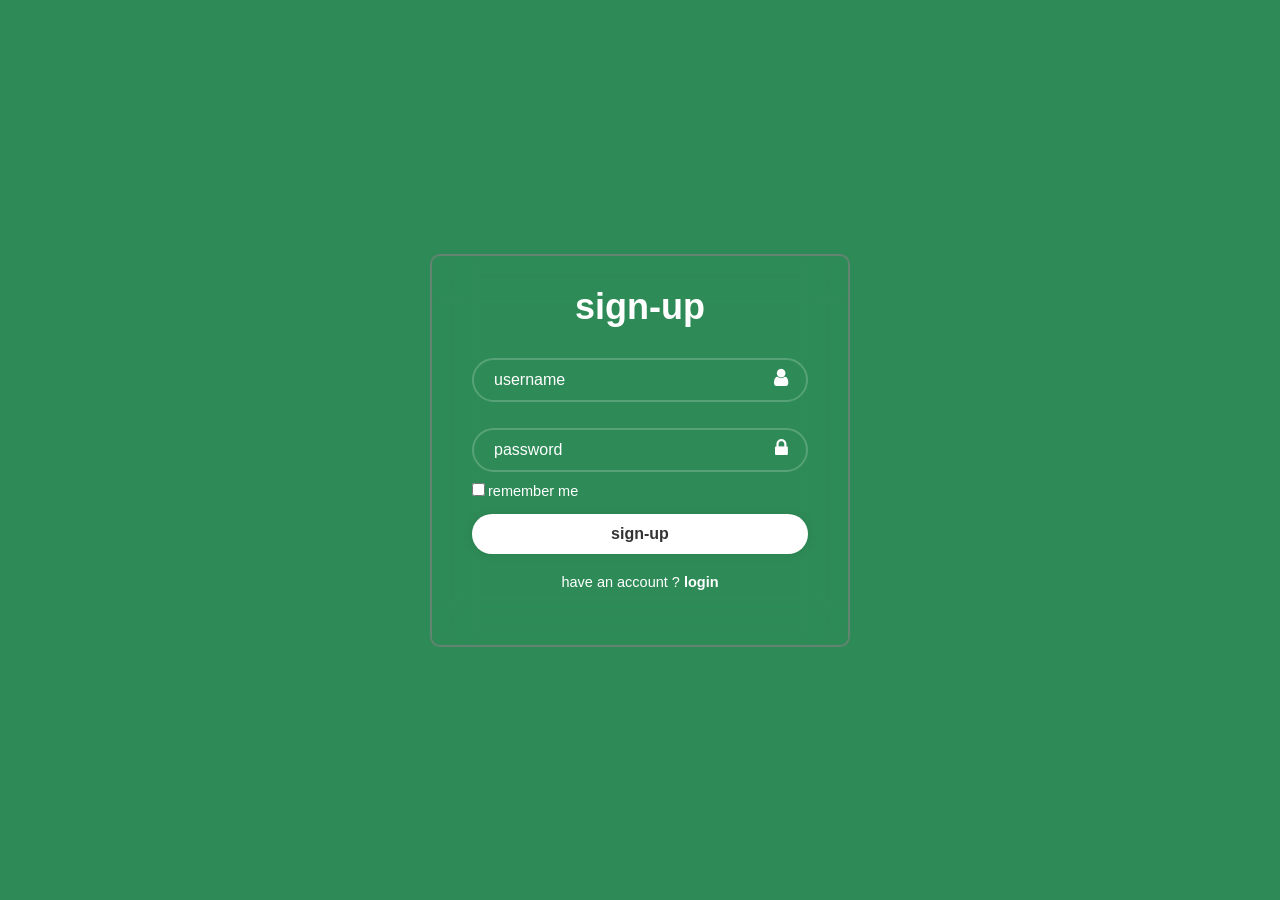
<file: index.html>
<!DOCTYPE html>
<html lang="en">

<head>
  <meta charset="UTF-8" />
  <title>UMA RESTO</title>
</head>

<body>

  <script>
    const isLoggedIn = localStorage.getItem("isLoggedIn");

    if (isLoggedIn === "true") {
      window.location.href = "./mainfolder/index.html";
    } else {
      window.location.href = "./login_page/index.html";
    }
  </script>

</body>

</html>
</file>
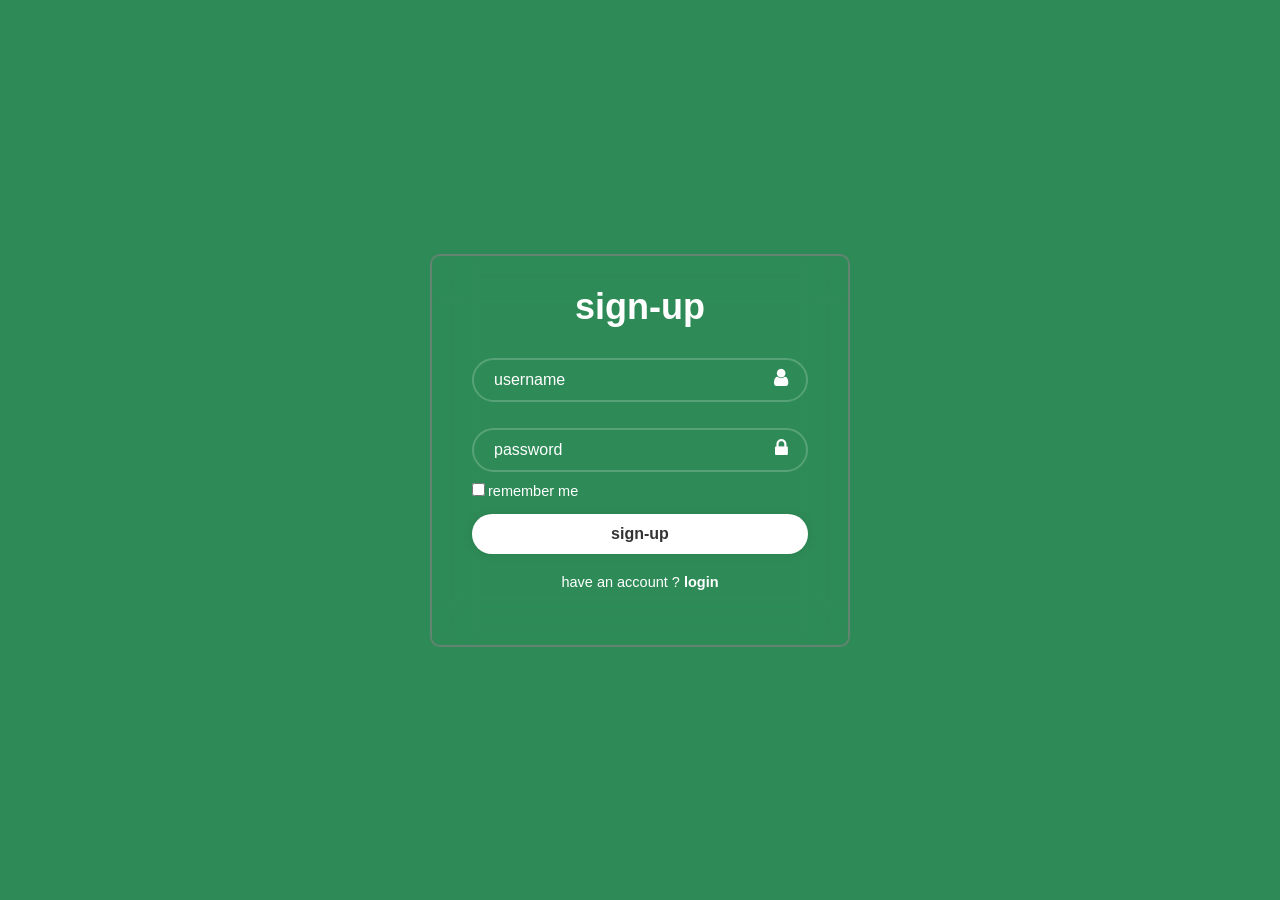
<file: login_page/index.html>
<!DOCTYPE html>
<html lang="en">

<head>
    <meta charset="UTF-8">
    <meta name="viewport" content="width=device-width, initial-scale=1.0">
    <title>Document</title>
    <link rel="stylesheet" href="https://cdnjs.cloudflare.com/ajax/libs/font-awesome/4.7.0/css/font-awesome.min.css">

    <link rel="stylesheet" href="./log.css">
</head>

<body>
    <div class="wrapper">


        <form action="" id="form">
            <h1>sign-up</h1>
            <div class="input-box">
                <input type="text" id="username" placeholder="username" required>
                <i class="fa fa-user"></i>
            </div>

            <div class="input-box">
                <input type="password" id="userpassword" placeholder="password" required>
                <i class="fa fa-lock"></i>
            </div>

            <div class="remember-forgot">
                <label for="">
                    <input type="checkbox">remember me
                </label>
            </div>

            <button type="submit" class="btn">sign-up</button>


            <div class="register-link">
                <p>have an account ? <a href="">login</a></p>
            </div>
        </form>
    </div>



    <script src="./log.js"></script>

</body>

</html>
</file>
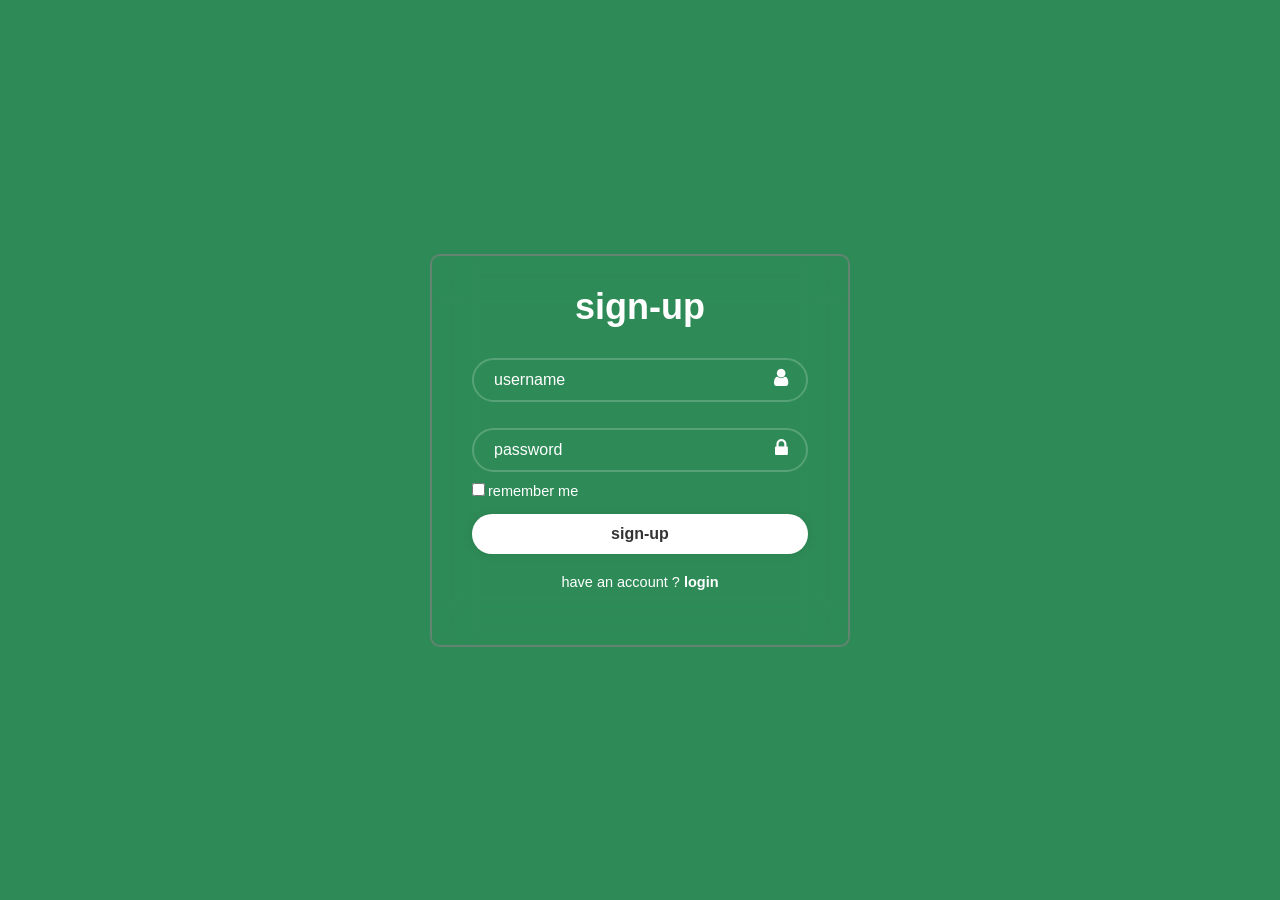
<file: mainfolder/index.html>
<!DOCTYPE html>
<html lang="en">

<head>
    <meta charset="UTF-8">
    <meta name="viewport" content="width=device-width, initial-scale=1.0">
    <title>UMA restaurant</title>

    <!-- icon link -->

    <link rel="stylesheet" href="https://cdnjs.cloudflare.com/ajax/libs/font-awesome/6.5.0/css/all.min.css">





    <!-- style link -->

    <link rel="stylesheet" href="./style.css">

    <!-- aos link -->


    <link rel="stylesheet" href="https://unpkg.com/aos@next/dist/aos.css" />
</head>

<body>

    <!-- first loaded div -->


    <div id="first_loaded">
        <img data-aos="zoom-in" src="../imgs/uma_resto_logo.png" alt="" height="130" width="250">
    </div>

    <!-- header -->

    <div id="for-scroll">
        <header id="header">
            <div class="logo">
                <img src="../imgs/uma_resto_logo.png" alt="logo" height="50" width="130">
            </div>

            <div class="menu">
                <div class="menu-text">menu</div>
                <div class="line">
                    <span id="line1"></span>
                    <span id="line2"></span>
                    <span id="line3"></span>
                </div>

                <div class="close"></div>
            </div>


            <nav id="nav">
                <ul class="first_ul">
                    <li><a href="#home">home</a></li>
                    <li><a href="#about">about</a></li>
                    <li><a href="#stay">stay</a></li>
                    <li><a href="#menu">menu</a></li>
                    <li><a href="#contact">contact</a></li>
                </ul>
                <div class="line2">
                    <i class="fa-solid fa-xmark" id="close-btn" style="color: #e8c09d; font-size: 35px;"></i>
                </div>

                <ul class="second-ul">
                    <li><img src="../imgs/uma_resto_logo.png" alt="logo" height="50" width="130"></li>
                    <li>
                        Ahmedabad,gujarat,india
                    </li>
                    <li><a href="">+91 1234567890</a></li>
                    <li><a href="">example123@gmail.com</a></li>
                </ul>
            </nav>
        </header>
    </div>

    <!-- left div -->
    <div id="left-box">
        <p>U</p>
        <p>M</p>
        <p>A</p>
    </div>

    <!-- first section -->

    <div class="otr-img">
        <section id="first-section">
            <h1 class="first-heading"> Restaurant</h1>
            <h1 class="scnd-heading"> UMA.</h1>
            <p class="pera_first">A renowned chef welcomes you <br> to an exquisite dining <br> experience set within a
                historic <br> heritage palace.</p>
            <div class="flower-img">
                <img src="../imgs/flower1.png" alt="" height="30px" width="30px">
                <img src="../imgs/flower1.png" alt="" height="30px" width="30px">
            </div>
        </section>
    </div>

    <!-- section-2 -->
    <section class="section-2">
        <p id="firstpera">Restaurant UMA. • Cultural Heritage • Soenil Bahadoer •</p>
        <p id="firstpera1">Restaurant UMA. • Cultural Heritage • Soenil Bahadoer •</p>
    </section>

    <!-- section-3 -->

    <section id="section-3">
        <div class="sec-3-imgs">
            <img src="../imgs/second_sec_1.jpg" alt="" height="240" width="190">
        </div>

        <div class="sec-3-text">
            <h1>Where cultural <br> heritage meets <br>
                culinary excellence
            </h1>

            <p> We layer Surinamese-Hindustani
                spices, French precision and
                Dutch seasonal <br> produce into dishes
                that feel both familiar and daring. Every
                plate tells a <br> story and ends with a
                smile.
            </p>
        </div>

        <div class="sec-3-last-imgs">
            <img class="img" src="../imgs/second_sec_2.jpg" alt="" height="240" width="190">
            <img class="img2" src="../imgs/second_sec_3.jpg" alt="" height="240" width="190">
        </div>
    </section>

    <!-- section-4 -->

    <section id="section-4">

    </section>

    <section id="section-5">
        <div class="sec-5-inr-text">
            <h1>Around the world, <br> one plate at a time</h1>
            <h3> Our six-course journey menu traces Soenil’s path from Paramaribo to Provence, <br>
                finished with Brabant warmthand paired wines poured at the perfect moment.</h3>
            <a href="" class="all-btn btn-primary">
                <span class="text text-1">view our menu
                </span>



                <span class="text text-2" aria-hidden="true">view our menu
                </span>
            </a>
        </div>
    </section>

    <!-- section-6 -->

    <section id="section-6">
        <div class="sec-6-inr-text">
            <h1>Signature Dishes</h1>
            <div class="sec-6-inr-text-most">

                <div class="sec-6-text-line-inr">
                    <h1>Surti Undhiyu</h1>
                </div>

                <div class="sec-6-text-line-inr">
                    <h1>Gujarati Thali</h1>
                </div>
                <div class="sec-6-text-line-inr">
                    <h1>Dahi Bhalla</h1>
                </div>
            </div>
        </div>
        <div class="sec-6-inr-img">
            <img src="../imgs/three_sec_1.webp" alt="" height="390px" width="450px">
        </div>
    </section>

    <!-- section-7 -->
    <section id="section-7">
        <h1>Stay the night at our beautiful <br> Gardensuite with a gorgeous view of the Castle
        </h1>



        <a href="" class="all-btn btn-primary">
            <span class="text text-1">book our room
            </span>

            <span class="text text-2" aria-hidden="true">book our room
            </span>
        </a>
    </section>

    <!-- section-8 -->

    <section id="section-8">
        <div class="sec-8-otr">
            <div class="fore-img">
                <h1>The Garden Suite</h1>
            </div>
        </div>


        <div class="sec-8-otr">
            <div class="fore-img2">
                <h1>The Donjon Tower Suite</h1>
            </div>
        </div>
    </section>

    <!-- section-9 -->

    <div class="section-9">
        <p id="firstpera2">Restaurant UMA. • Cultural Heritage • Soenil Bahadoer •</p>
        <p id="firstpera3">Restaurant UMA. • Cultural Heritage • Soenil Bahadoer •</p>
    </div>

    <!-- section-10 -->

    <section id="section-10">
        <div class="sec-10-inr">
            <div class="sec-10-text">
                <h1>Newsletter</h1>
                <p>Fresh menu drops, events anud behind-the-scenes spice tips straight to your inbox.</p>
            </div>

            <div class="sec-10-mail">
                <form action="">
                    <input type="text" class="sec-10-name" id="sec-10-input" placeholder="Your Name..">
                    <input type="text" class="sec-10-mail-ipt" id="sec-10-input" placeholder="Your Email..">
                    <button id="sec-10-btn">SEND</button>
                </form>
            </div>
        </div>
    </section>

    <!-- footer-->

    <footer id="footer">


        <div class="firstftr">
            <p><a href="">Home</a></p>
            <p><a href="">About</a></p>
            <p><a href="">Stay</a></p>
            <p><a href="">Menu</a></p>
            <p><a href="">Contact</a></p>
        </div>
        <!-- Michelin star
        Michelin star
        Logo Gault&Millau -->
        <div class="scndftr">
            <p>Restaurant UMA.</p>
            <p><a href="">Contact</a></p>
            <p>Kasteellaan 1</p>
            <p>5421 CB Gemert</p>
            <p>The India</p>


            <div class="inr-fter">
                <p><a href="">+91 1234567891</a></p>
                <p><a href="mailto:aryansecraval@gmail.com">info@restaurant-uma.com</a></p>
            </div>
        </div>



        <div class="btmftr">
            <p><a href="">Cookies</a></p>
            <p><a href="">Privacy</a></p>
            <p><a href="">Terms of service</a></p>
            <p><a href="">Sitemap</a></p>
        </div>


    </footer>


    <div class="laster-ftr">
        <p>© 2025 Restaurant UMA. · All rights reserved · Website by UMA Design</p>
    </div>


    <!-- aos script link -->


    <script src="https://unpkg.com/aos@next/dist/aos.js">

    </script>

    <script>
        AOS.init();
    </script>

    <script>
        if (localStorage.getItem("isLoggedIn") !== "true") {
            window.location.href = "../login_page/index.html";
        }
    </script>


    <script src="./script.js"></script>
</body>

</html>
</file>
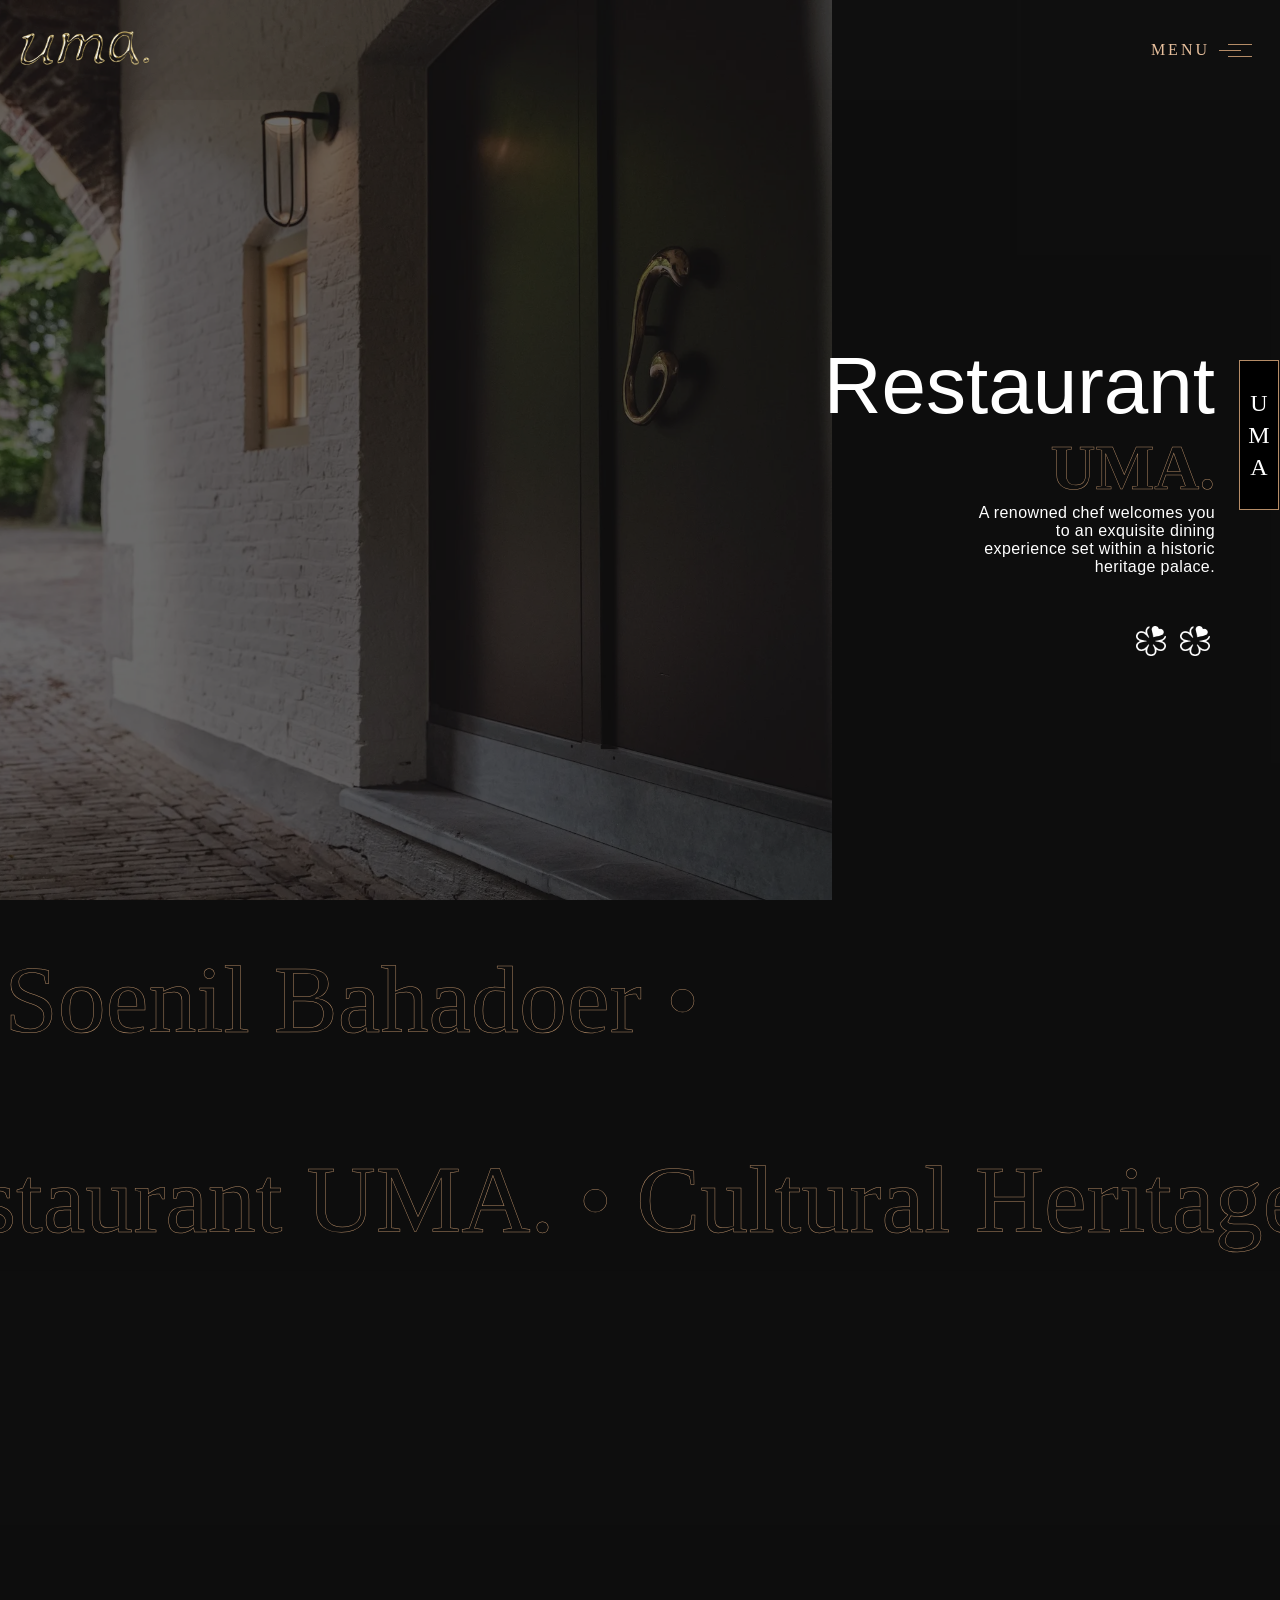
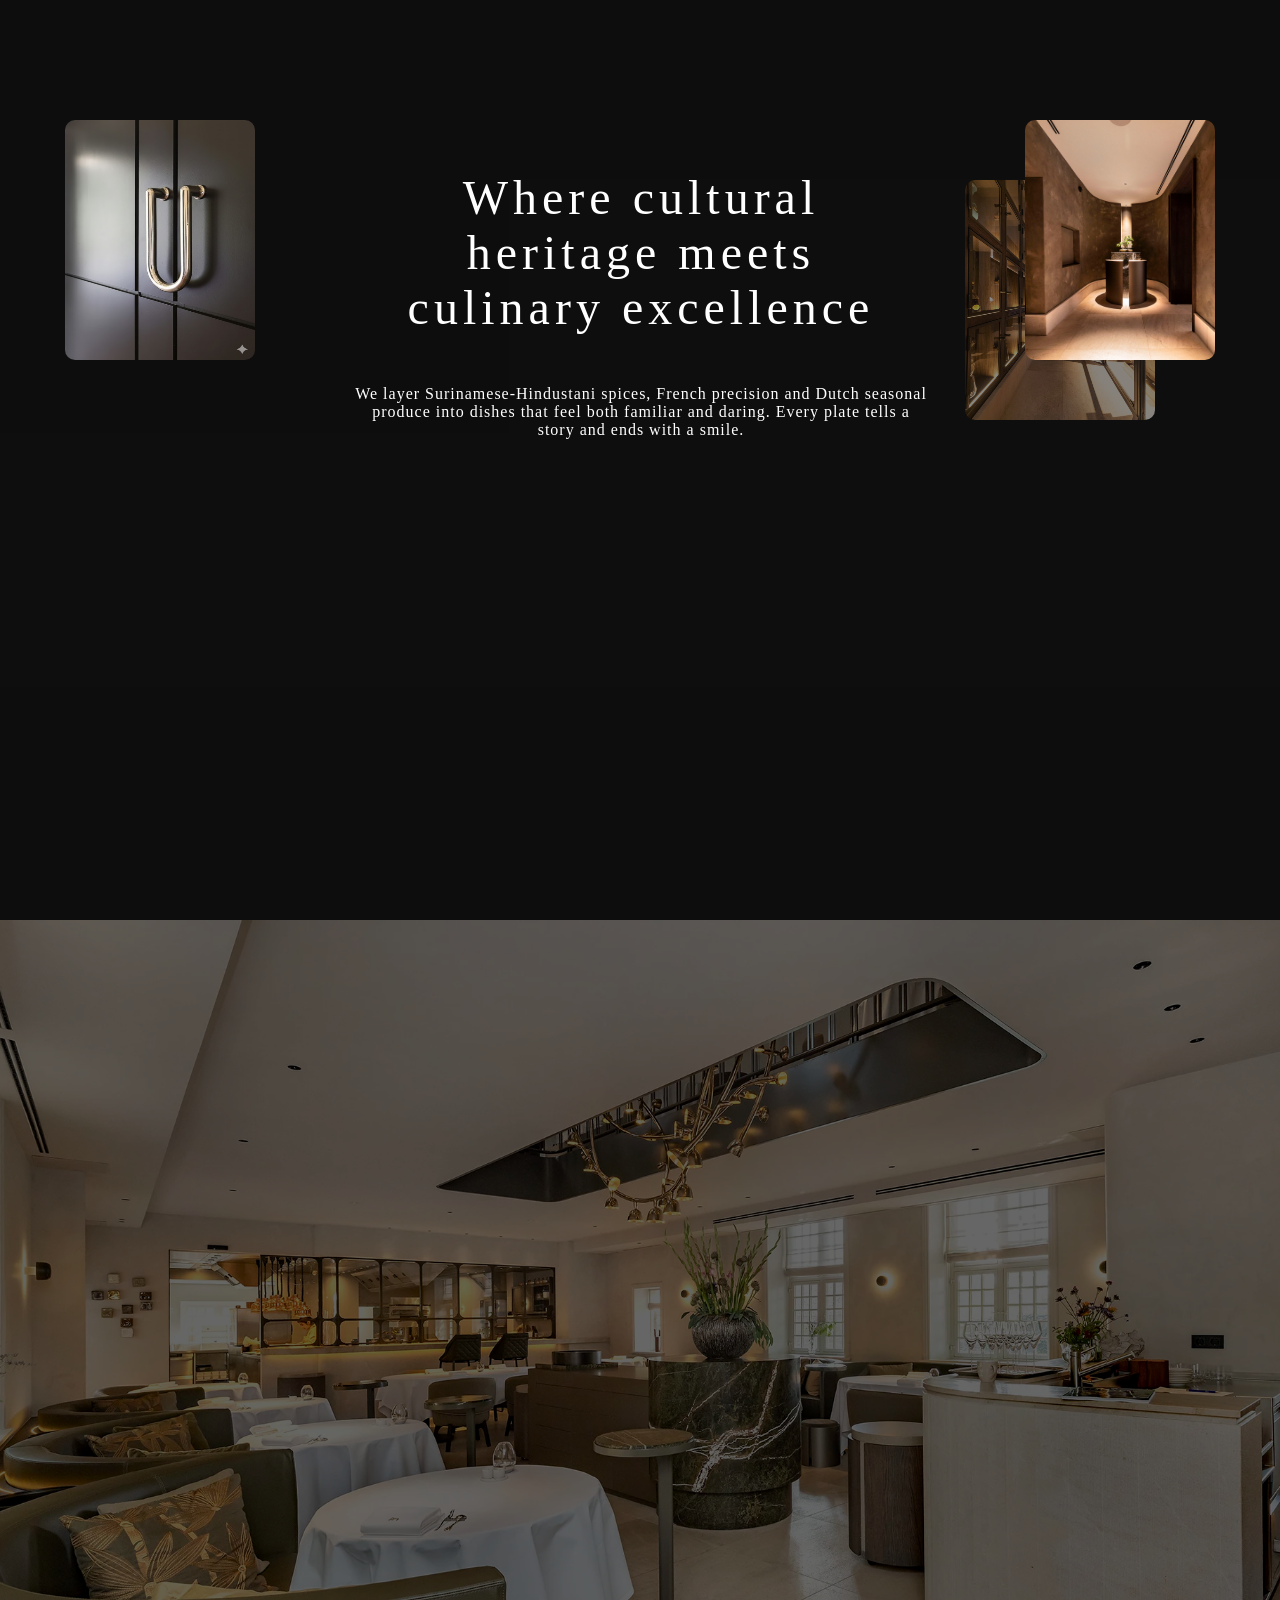
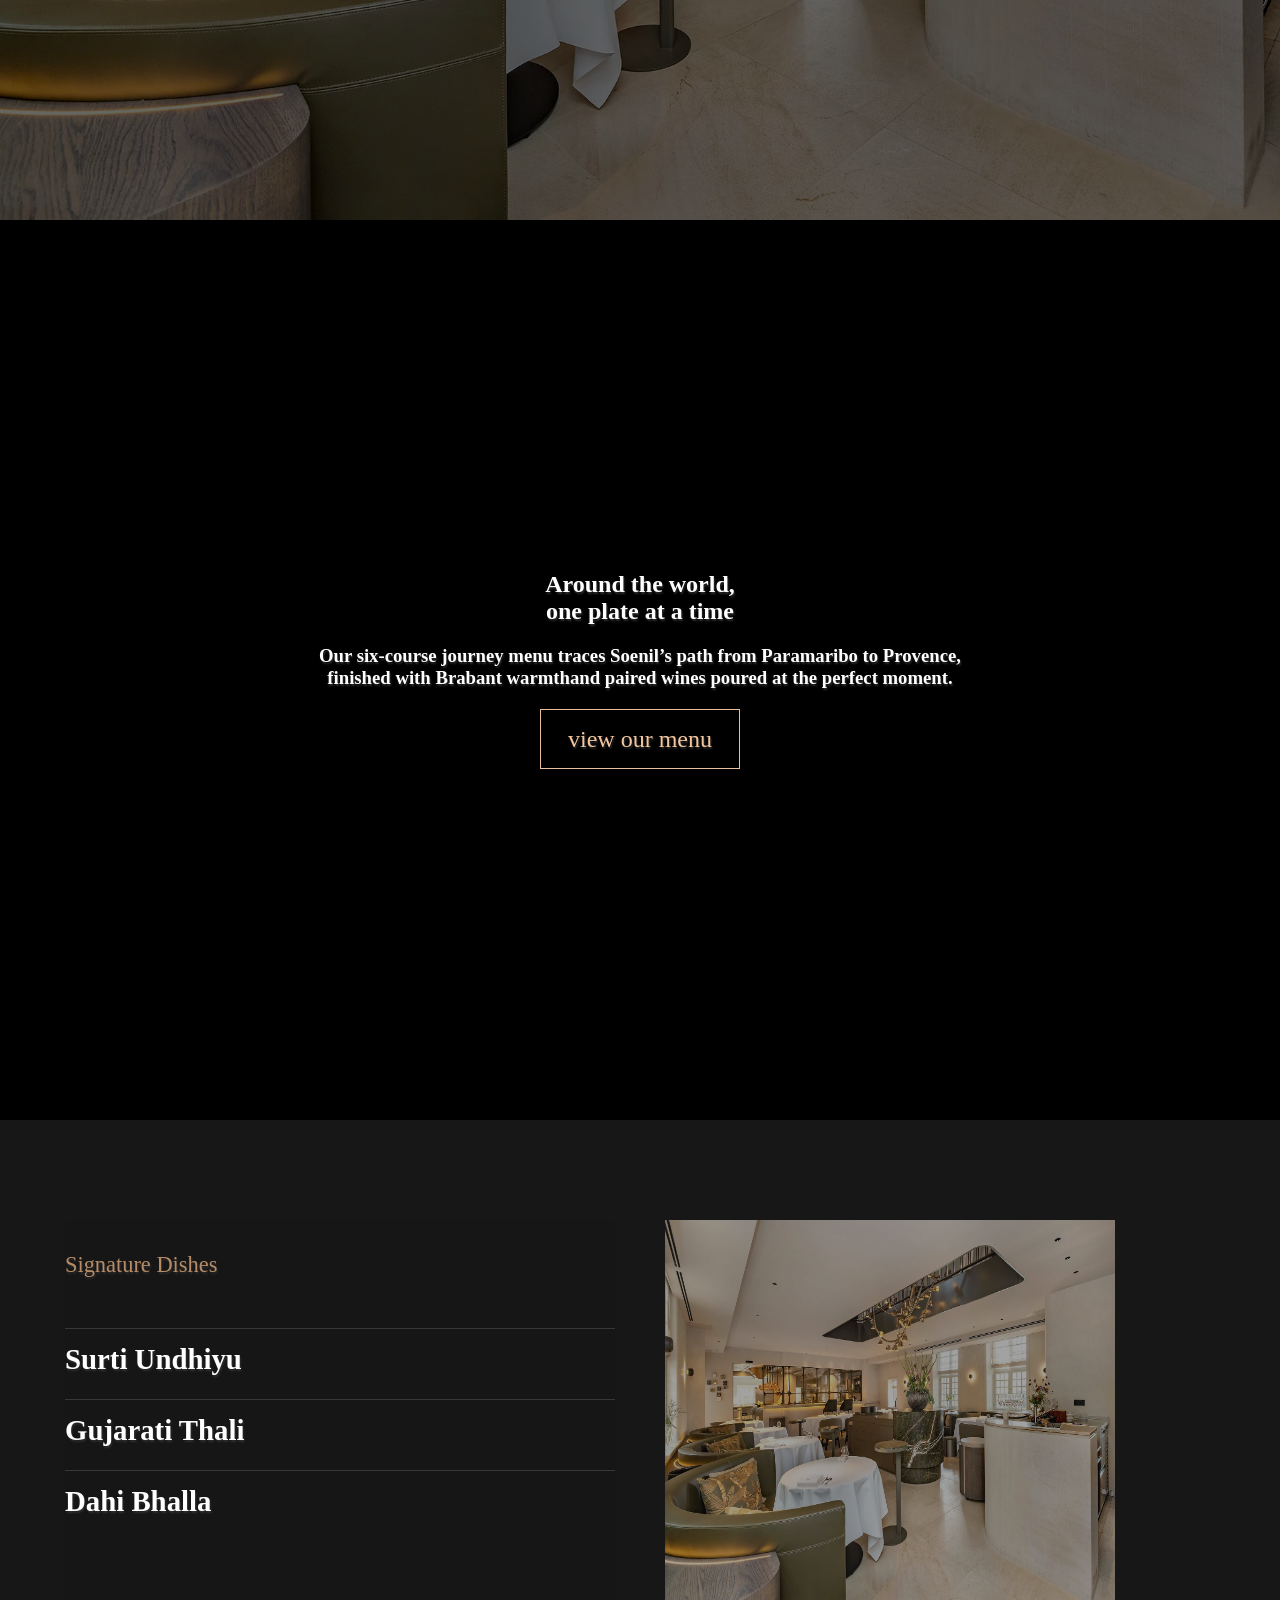
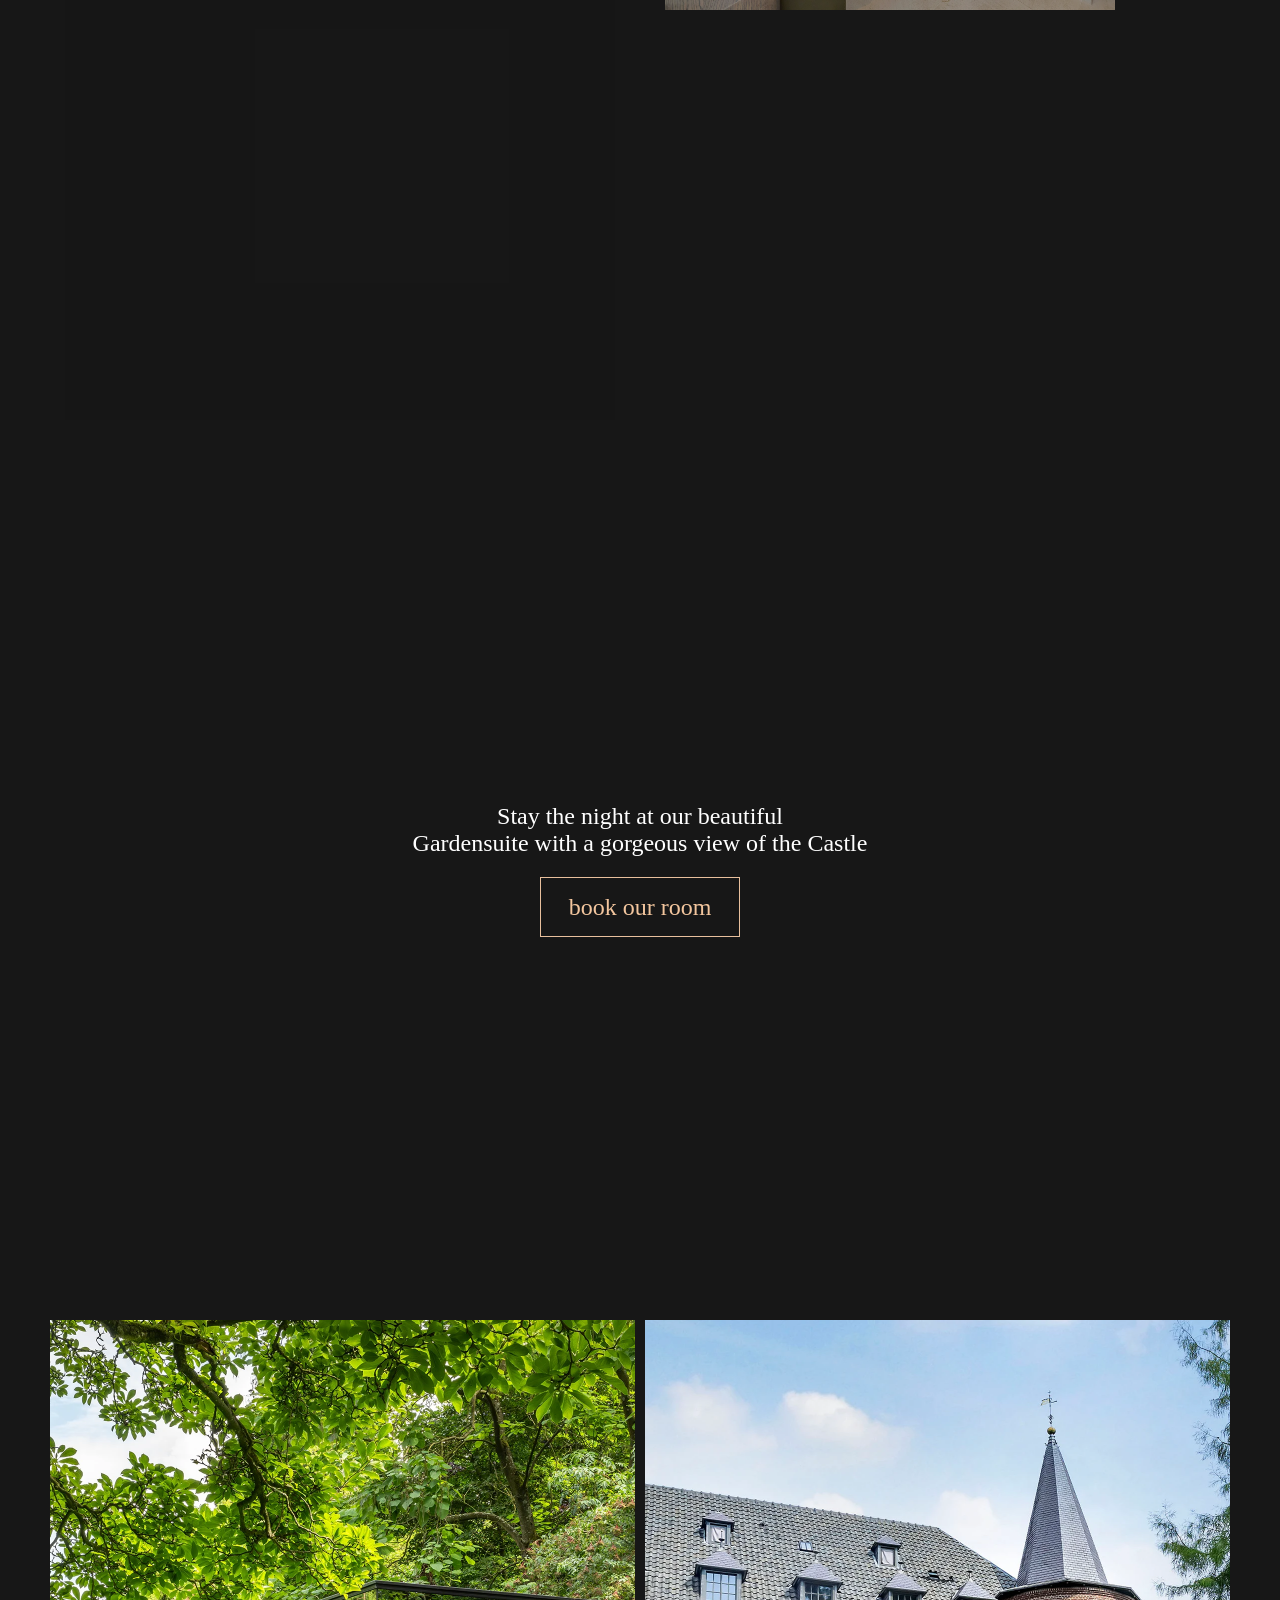
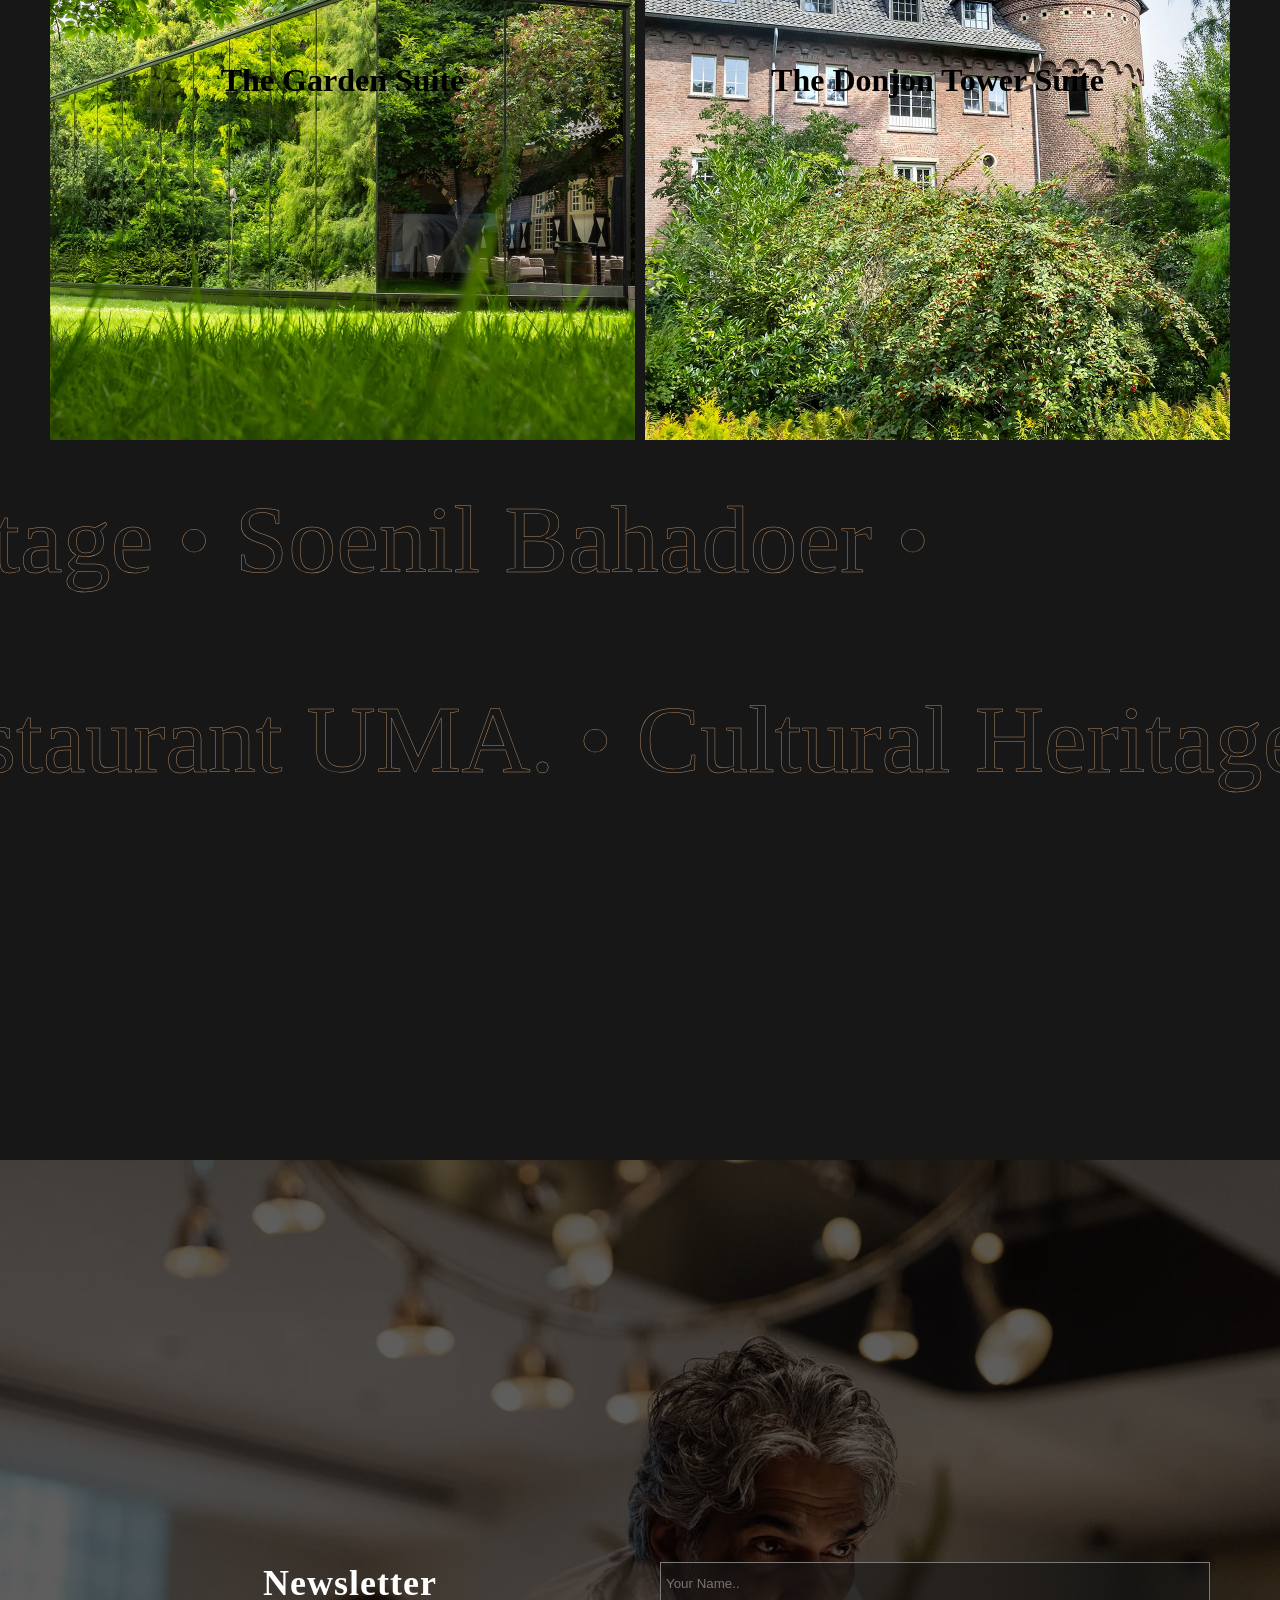
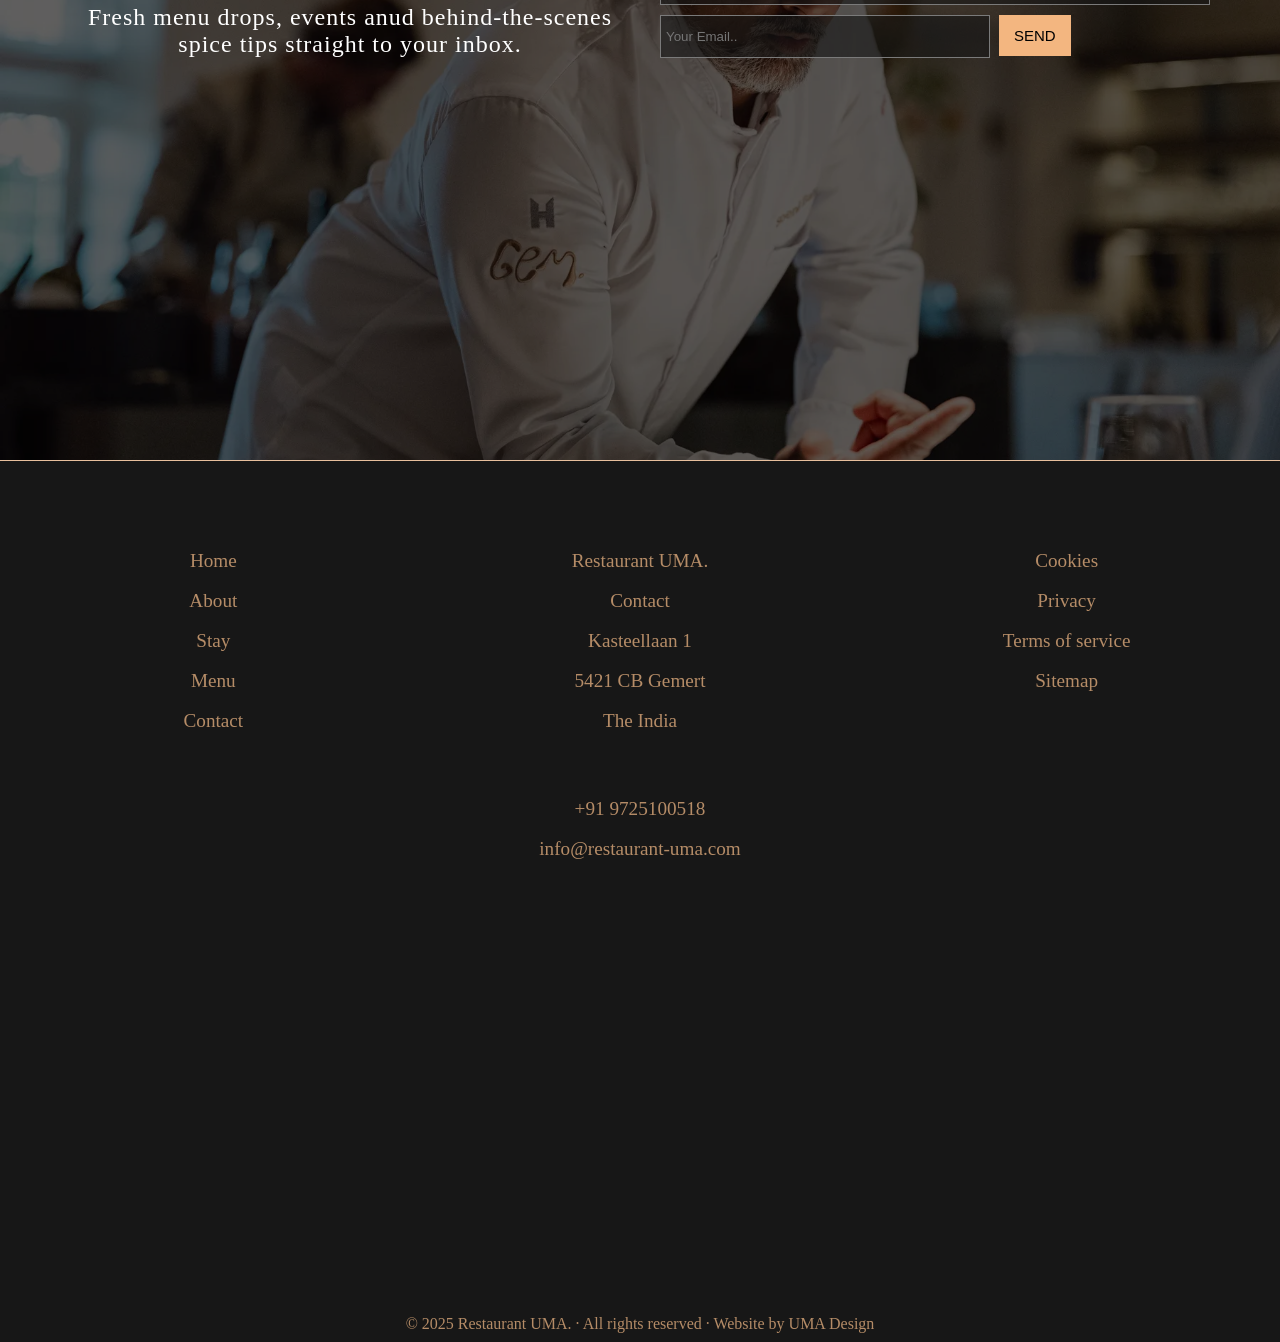
<file: site.html>
<!DOCTYPE html>
<html lang="en">

<head>
    <meta charset="UTF-8">
    <meta name="viewport" content="width=device-width, initial-scale=1.0">
    <title>UMA restaurant</title>

    <!-- icon link -->

    <link rel="stylesheet" href="https://cdnjs.cloudflare.com/ajax/libs/font-awesome/6.5.0/css/all.min.css">





    <!-- style link -->

    <link rel="stylesheet" href="./style.css">

    <!-- aos link -->


    <link rel="stylesheet" href="https://unpkg.com/aos@next/dist/aos.css" />
</head>

<body>

    <!-- first loaded div -->




    <div id="first_loaded">
        <img data-aos="zoom-in" src="./imgs/uma_resto_logo.png" alt="" height="130" width="250">
    </div>



    <!-- header -->


    <div id="for-scroll">
        <header id="header">
            <div class="logo">
                <img src="./imgs/uma_resto_logo.png" alt="logo" height="50" width="130">
            </div>

            <div class="menu">
                <div class="menu-text">menu</div>
                <div class="line">
                    <span id="line1"></span>
                    <span id="line2"></span>
                    <span id="line3"></span>
                </div>

                <div class="close"></div>
            </div>


            <nav id="nav">
                <ul class="first_ul">
                    <li><a href="#home">home</a></li>
                    <li><a href="#about">about</a></li>
                    <li><a href="#stay">stay</a></li>
                    <li><a href="#menu">menu</a></li>
                    <li><a href="#contact">contact</a></li>
                </ul>
                <div class="line2">
                    <i class="fa-solid fa-xmark" id="close-btn" style="color: #e8c09d; font-size: 35px;"></i>
                </div>

                <ul class="second-ul">
                    <li><img src="./imgs/uma_resto_logo.png" alt="logo" height="50" width="130"></li>
                    <li>
                        Ahmedabad,gujarat,india
                    </li>
                    <li><a href="">+91 1234567890</a></li>
                    <li><a href="">example123@gmail.com</a></li>
                </ul>
            </nav>
        </header>
    </div>


    <!-- left div -->
    <div id="left-box">
        <p>U</p>
        <p>M</p>
        <p>A</p>
    </div>



    <!-- first section -->

    <div class="otr-img">
        <section id="first-section">
            <h1 class="first-heading"> Restaurant</h1>
            <h1 class="scnd-heading"> UMA.</h1>
            <p class="pera_first">A renowned chef welcomes you <br> to an exquisite dining <br> experience set within a
                historic <br> heritage palace.</p>
            <div class="flower-img">
                <img src="./imgs/flower1.png" alt="" height="30px" width="30px">
                <img src="./imgs/flower1.png" alt="" height="30px" width="30px">
            </div>
        </section>
    </div>

    <!-- section-2 -->
    <section class="section-2">
        <p id="firstpera">Restaurant UMA. • Cultural Heritage • Soenil Bahadoer •</p>
        <p id="firstpera1">Restaurant UMA. • Cultural Heritage • Soenil Bahadoer •</p>
    </section>


    <!-- section-3 -->

    <section id="section-3">
        <div class="sec-3-imgs">
            <img src="./imgs/second_sec_1.jpg" alt="" height="240" width="190">
        </div>

        <div class="sec-3-text">
            <h1>Where cultural <br> heritage meets <br>
                culinary excellence
            </h1>

            <p> We layer Surinamese-Hindustani
                spices, French precision and
                Dutch seasonal <br> produce into dishes
                that feel both familiar and daring. Every
                plate tells a <br> story and ends with a
                smile.
            </p>
        </div>

        <div class="sec-3-last-imgs">
            <img class="img" src="./imgs/second_sec_2.jpg" alt="" height="240" width="190">
            <img class="img2" src="./imgs/second_sec_3.jpg" alt="" height="240" width="190">
        </div>
    </section>


    <!-- section-4 -->

    <section id="section-4">

    </section>


    <section id="section-5">
        <div class="sec-5-inr-text">
            <h1>Around the world, <br> one plate at a time</h1>
            <h3> Our six-course journey menu traces Soenil’s path from Paramaribo to Provence, <br>
                finished with Brabant warmthand paired wines poured at the perfect moment.</h3>
            <a href="" class="all-btn btn-primary">
                <span class="text text-1">view our menu
                </span>

                

                <span class="text text-2" aria-hidden="true">view our menu
                </span>
            </a>
        </div>
    </section>


    <!-- section-6 -->

    <section id="section-6">
        <div class="sec-6-inr-text">
            <h1>Signature Dishes</h1>
            <div class="sec-6-inr-text-most">

                <div class="sec-6-text-line-inr">
                    <h1>Surti Undhiyu</h1>
                </div>

                <div class="sec-6-text-line-inr">
                    <h1>Gujarati Thali</h1>
                </div>
                <div class="sec-6-text-line-inr">
                    <h1>Dahi Bhalla</h1>
                </div>
            </div>
        </div>
        <div class="sec-6-inr-img">
            <img src="./imgs/three_sec_1.webp" alt="" height="390px" width="450px">
        </div>
    </section>


    <!-- section-7 -->
    <section id="section-7">
        <h1>Stay the night at our beautiful <br> Gardensuite with a gorgeous view of the Castle
        </h1>



        <a href="" class="all-btn btn-primary">
            <span class="text text-1">book our room
            </span>

            <span class="text text-2" aria-hidden="true">book our room
            </span>
        </a>
    </section>


    <!-- section-8 -->

    <section id="section-8">
        <div class="sec-8-otr">
            <div class="fore-img">
                <h1>The Garden Suite</h1>
            </div>
        </div>


        <div class="sec-8-otr">
            <div class="fore-img2">
                <h1>The Donjon Tower Suite</h1>
            </div>
        </div>
    </section>



    <!-- section-9 -->

    <div class="section-9">
        <p id="firstpera2">Restaurant UMA. • Cultural Heritage • Soenil Bahadoer •</p>
        <p id="firstpera3">Restaurant UMA. • Cultural Heritage • Soenil Bahadoer •</p>
    </div>



    <!-- section-10 -->


    <section id="section-10">
        <div class="sec-10-inr">
            <div class="sec-10-text">
                <h1>Newsletter</h1>
                <p>Fresh menu drops, events anud behind-the-scenes spice tips straight to your inbox.</p>
            </div>

            <div class="sec-10-mail">
                <form action="">
                    <input type="text" class="sec-10-name" id="sec-10-input" placeholder="Your Name..">
                    <input type="text" class="sec-10-mail-ipt" id="sec-10-input" placeholder="Your Email..">
                    <button id="sec-10-btn">SEND</button>
                </form>
            </div>
        </div>
    </section>


    <!-- footer-->


    <footer id="footer">


        <div class="firstftr">
            <p><a href="">Home</a></p>
            <p><a href="">About</a></p>
            <p><a href="">Stay</a></p>
            <p><a href="">Menu</a></p>
            <p><a href="">Contact</a></p>
        </div>
        <!-- Michelin star
        Michelin star
        Logo Gault&Millau -->
        <div class="scndftr">
            <p>Restaurant UMA.</p>
            <p><a href="">Contact</a></p>
            <p>Kasteellaan 1</p>
            <p>5421 CB Gemert</p>
            <p>The India</p>


            <div class="inr-fter">
                <p><a href="">+91 9725100518</a></p>
                <p><a href="mailto:aryansecraval@gmail.com">info@restaurant-uma.com</a></p>
            </div>
        </div>



        <div class="btmftr">
            <p><a href="">Cookies</a></p>
            <p><a href="">Privacy</a></p>
            <p><a href="">Terms of service</a></p>
            <p><a href="">Sitemap</a></p>
        </div>


    </footer>
    <div class="laster-ftr">
        <p>© 2025 Restaurant UMA. · All rights reserved · Website by UMA Design</p>
    </div>

    <!-- aos script link -->


    <script src="https://unpkg.com/aos@next/dist/aos.js"></script>
    <script>
        AOS.init();
    </script>



    <!-- <script>
        if (localStorage.getItem("umaAccess") !== "granted") {
            window.location.href = "code.html";
        }
    </script> -->






    <script src="./script.js"></script>
</body>

</html>
</file>
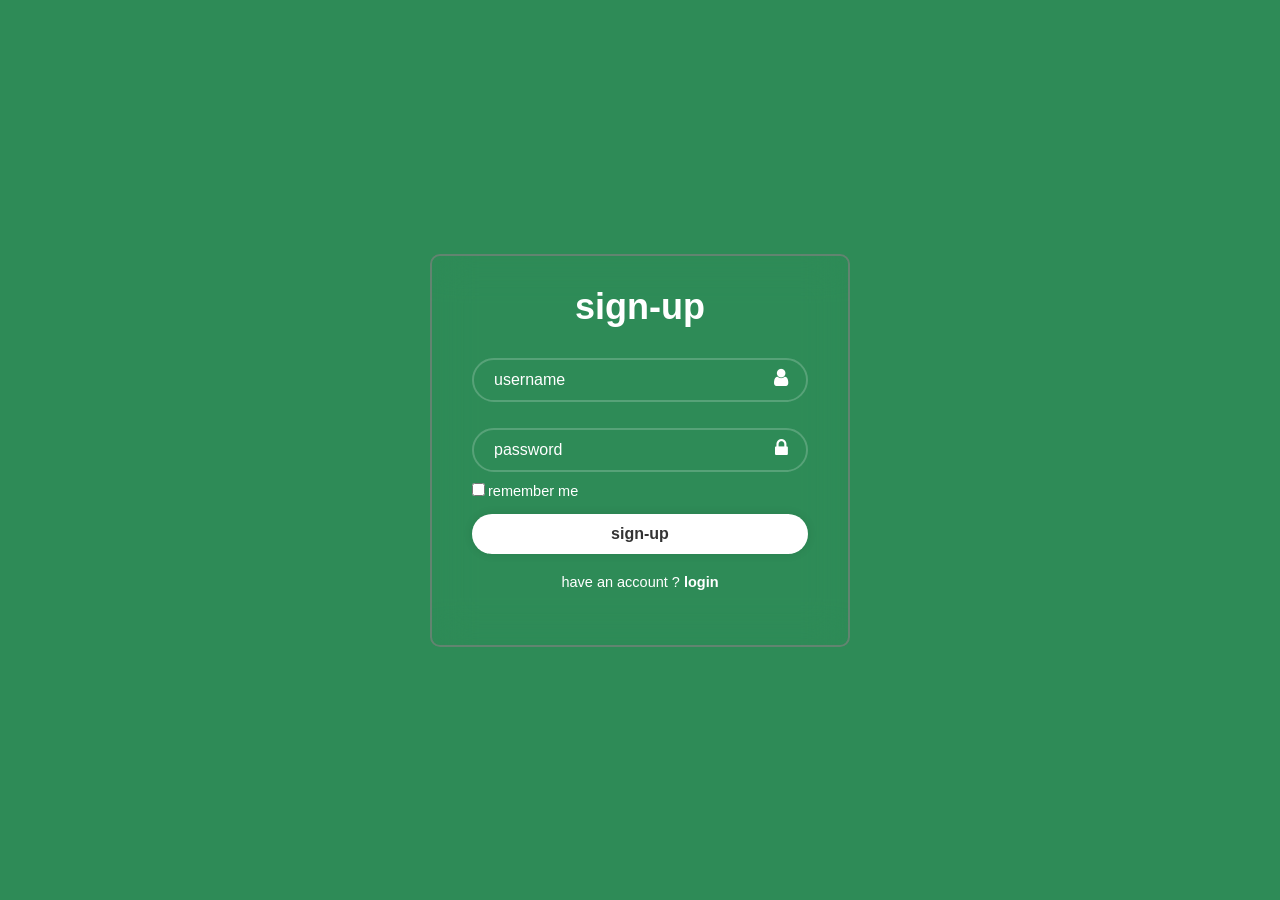
<file: login_page/index..html>
<!DOCTYPE html>
<html lang="en">

<head>
    <meta charset="UTF-8">
    <meta name="viewport" content="width=device-width, initial-scale=1.0">
    <title>Document</title>
    <link rel="stylesheet" href="https://cdnjs.cloudflare.com/ajax/libs/font-awesome/4.7.0/css/font-awesome.min.css">


    <link rel="stylesheet" href="./log.css">
</head>

<body>
    <div class="wrapper">


        <form action="" id="form">
            <h1>sign-up</h1>
            <div class="input-box">
                <input type="text" id="username" placeholder="username" required>
                <i class="fa fa-user"></i>
            </div>

            <div class="input-box">
                <input type="password" id="userpassword" placeholder="password" required>
                <i class="fa fa-lock"></i>
            </div>

            <div class="remember-forgot">
                <label for="">
              
                    <input type="checkbox">remember me
                </label>
            </div>

            <button type="submit" class="btn">sign-up</button>


            <div class="register-link">
                <p>have an account ? <a href="">login</a></p>
            </div>
        </form>
    </div>


 

    <script src="./log.js"></script>
    
</body>

</html>
</file>
<file: login_page/log.css>
* {
    margin: 0;
    padding: 0;
    box-sizing: border-box;
    font-family: "Poppins", sans-serif;
}

body {
    display: flex;
    justify-content: center;
    align-items: center;
    min-height: 100vh;
    background-color: seagreen;
    background-image: url('https://files.idyllic.app/files/static/2272438');
    background-repeat: no-repeat;
    background-size: cover;
    background-position: center;
}

.wrapper {
    width: 420px;
    background-color: transparent;
    border: 2px solid rgba(132, 128, 128, 0.617);
    color: white;
    border-radius: 10px;
    padding: 30px 40px;
    backdrop-filter: blur(20px);
    box-sizing: 0 0 10px rgba(0, 0, 0, .1);
}

.wrapper h1 {
    font-size: 36px;
    text-align: center;

}

.wrapper .input-box {
    position: relative;
    width: 100%;
    height: 40px;
    margin: 30px 0;
}

.input-box input {
    width: 100%;
    height: 100%;
    background-color: transparent;
    outline: none;
    border: 2px solid rgba(255, 255, 255, .2);
    border-radius: 40px;
    font-size: 16px;
    padding: 20px 45px 20px 20px;
}

.input-box input::placeholder {
    color: white;

}

.input-box i {
    position: absolute;
    right: 20px;
    top: 50%;
    transform: translateY(-50%);
    font-size: 20px;
}

.wrapper .remember-forgot {
    display: flex;
    justify-content: space-between;
    font-size: 14.5px;
    margin: -15px 0 15px;
}

.remember-forgot label input {
    accent-color: white;
    margin-right: 3px;
}

.remember-forgot a {
    color: white;
    text-decoration: none;
}

.remember-forgot a:hover {
    text-decoration: underline;
}

.wrapper .btn {
    width: 100%;
    height: 40px;
    background-color: white;
    outline: none;
    border: none;
    border-radius: 40px;
    box-shadow: 0 0 10px rgba(0, 0, 0, .1);

    font-size: 16px;
    cursor: pointer;
    color: #333;
    font-weight: 600;
}

.wrapper .register-link {
    font-size: 14.5px;
    text-align: center;
    margin: 20px 0 25px;


}

.register-link p a{
    color: white;
    text-decoration: none;
    font-weight: 600;
}

.register-link p a:hover{
    text-decoration: underline;
}
</file>
<file: mainfolder/style.css>
* {
    margin: 0;
    padding: 0;
    box-sizing: border-box;
}

body {
    cursor: default;
    overflow-x: hidden;
    background-color: rgb(0, 0, 0);
}

html {
    scroll-behavior: smooth;
}




/* first loaded div */

#first_loaded {
    height: 100vh;
    width: 100%;
    background-color: rgb(0, 0, 0);
    position: fixed;
    display: flex;
    flex-direction: column;
    align-items: center;
    z-index: 999;
    justify-content: center;
    transition: opacity 0.5s ease;
}

#first_loaded>img {
    width: 30vmax;
    height: 15vmax;
    filter: drop-shadow(2px 2px 5px #e8c09d);
}

/* left-div */

#left-box {
    height: 150px;
    width: 40px;
    background-color: black;
    color: white;
    position: fixed;
    border: 1px solid #b58c67;
    margin-right: 1px;
    z-index: 8;
    right: 0px;
    display: flex;
    justify-content: center;
    align-items: center;
    gap: 5px;
    flex-direction: column;
    font-size: 1.5rem;
    top: 40%;
}

/* header */


#header {
    height: 100px;
    width: 100%;
    display: flex;
    padding: 0px 20px;
    align-items: center;
    justify-content: space-between;
    background-color: rgba(32, 32, 32, 0.1);
    position: fixed;
    top: 0;
    z-index: 2;
    transition: transform 0.6s ease;

}

#header.hide {
    transform: translateY(-100%);
}

#nav {
    height: 100vh;
    width: 100%;
    position: fixed;
    top: 0;
    right: 0;
    background-color: none;
    z-index: 2;
    display: none;
}

nav .first_ul {
    display: flex;
    text-decoration: none;
    align-items: center;
    flex-direction: column;
    justify-content: center;
    gap: 30px;
    height: 100%;
    width: 50%;
    background: linear-gradient(rgba(0, 0, 0, 0.6), rgba(0, 0, 0, 0.6)) center center / cover, url('https://static.designboom.com/wp-content/uploads/2025/12/galerie-foil-gallery-montreal-canada-designboom-02.jpg');
}

.menu {
    display: flex;
    align-items: center;
}

.menu-text {
    color: #e8c09d;
    font-size: 1rem;
    font-weight: 100;
    text-transform: uppercase;
    letter-spacing: 3px;
}

.line {
    display: flex;
    align-items: center;
    justify-content: center;
    flex-direction: column;
    height: 50px;
    width: 50px;
    gap: 5px;
}

.line2 {
    display: flex;
    align-items: center;
    justify-content: center;
    flex-direction: column;
    height: 50px;
    width: 50px;
    gap: 8px;
    position: fixed;
    right: 10px;
    top: 25px;
}

#line1,
#line3 {
    height: 1px;
    background-color: #b58c67;
    width: 24px;

}

#line2 {
    height: 1px;
    background-color: #b58c67;
    width: 22px;
    margin-right: 10px;
}

#line1,
#line3 {
    margin-left: 10px;
}


ul>li {
    text-decoration: none;
    list-style: none;
    color: white;
}

.first_ul>li>a {
    font-size: 1.8rem;
    font-weight: 100;
    text-decoration: none;
    color: white;

}

.second-ul {
    height: 100%;
    width: 50%;
    display: flex;
    text-decoration: none;
    align-items: center;
    gap: 50px;
    flex-direction: column;
    text-align: center;
    color: white;
    justify-content: center;

}

.second-ul>li>a {
    text-decoration: none;
    font-size: 1rem;
    font-weight: 100;
    color: white;
}




/* first section */

.otr-img {
    background-image: url('../imgs/first_sec.webp');
    background-size: cover;
    background-position: center;
    width: 65%;
    height: 100vh;
}

#first-section {
    height: 100vh;
    width: 100vw;
    display: flex;
    justify-content: center;
    align-items: flex-end;
    flex-direction: column;
    color: white;
    padding: 100px 65px 0px 0px;
    background-color: rgba(23, 23, 23, 0.6);
    text-align: end;
}

.first-heading {
    font-size: 5rem;
    color: white;
    font-weight: 100;
    font-family: 'Segoe UI', Tahoma, Geneva, Verdana, sans-serif;
}

.scnd-heading {
    color: transparent;
    font-weight: 900;
    font-size: 3.9rem;
    -webkit-text-stroke: 0.5px #b58c67;
}

.pera_first {
    font-family: 'Segoe UI', Tahoma, Geneva, Verdana, sans-serif;
    letter-spacing: 0.4px;
}

.flower-img {
    height: fit-content;
    width: 120px;
    margin-top: 50px;
}

.flower-img>img {
    margin: 0px 5px;
}

/* section-2 */

.section-2 {
    height: 80vh;
    line-height: 200px;
    width: 100vw;
    color: transparent;
    -webkit-text-stroke: 0.5px #b58c67;
    font-size: 6rem;
    overflow-x: hidden;
    overflow: hidden;
    white-space: nowrap;
    background-color: rgba(23, 23, 23, 0.6);
}

#firstpera {
    transform: translateX(-100%);
    transition: transform 8s ease;

}

#firstpera1 {
    transform: translateX(-10%);
    transition: transform 8s ease;
}

#firstpera.secPera {
    transform: translateX(0%);
    transition: transform 7s ease;
}

#firstpera1.secPerascnd {
    transform: translateX(-100%);
    transition: transform 7s ease;
}

/* remove */

#firstpera.secPeraremove {
    transform: translateX(-118%);
    transition: transform 7s ease;
}

#firstpera1.secPerascndremove {
    transform: translateX(-10%);
    transition: transform 7s ease;
}

/* section 3 */

#section-3 {
    height: 100vh;
    width: 100vw;
    background-color: rgba(23, 23, 23, 0.6);
    display: flex;
    color: white;
    padding: 100px 65px 0px 65px;
    text-align: center;
    position: relative;
    justify-content: space-between;
}

.sec-3-text {
    margin-top: 50px;
    position: absolute;
    z-index: 6;
    width: 90vw;
}

.sec-3-text>h1 {
    font-size: 3rem;
    letter-spacing: 5px;
    font-weight: 100;
    margin-bottom: 50px;
}

.sec-3-text>p {
    letter-spacing: 1px;
}

.sec-3-imgs>img {
    border-radius: 10px;
}

.sec-3-last-imgs {
    height: 300px;
    width: 250px;
    position: relative;
}

.img {
    position: absolute;
    z-index: 4;
    left: 0;
    bottom: 0;
    border-radius: 10px;
    opacity: 0.5;
}

.img2 {
    position: absolute;
    z-index: 5;
    top: 0;
    right: 0;
    border-radius: 10px;
}


/* section-4 */

#section-4 {
    height: 100vh;
    width: 100vw;
    background-image: url('../imgs/three_sec_1.webp');
    background-size: cover;
    background-position: center;
    position: sticky;
    top: 0;
    z-index: 1;
    display: flex;
    justify-content: center;
    align-items: center;
    opacity: 0.4;
}

.sec-4-inr-text>h1 {
    font-size: 4rem;
    font-weight: 100;
}

.sec-4-inr-text>h2 {
    font-size: 2rem;
}

/* section-5 */

#section-5 {
    height: 100vh;
    font-weight: 100;
    width: 100vw;
    background-color: transparent;
    position: relative;
    z-index: 2;
}

#sec-5-inr-text>h3 {
    font-weight: 100;
    letter-spacing: 6px;
}


.sec-5-inr-text {
    color: #ffffff;
    height: 100%;
    width: 100%;
    display: flex;
    flex-direction: column;
    justify-content: center;
    align-items: center;
    gap: 20px;
    text-shadow: 1px 2px 2px rgb(47, 47, 47);
    text-align: center;
}

a {
    text-decoration: none;
}

.all-btn {
    padding: 14px 19px;
    border: 1px solid #e8c09d;
    color: #f3c69e;
    font-size: 1.5rem;
    background-color: transparent;
    font-weight: 100;
    width: 200px;
    height: 60px;
    position: relative;
    overflow: hidden;
    z-index: 1;
}

.all-btn::before {
    content: '';
    position: absolute;
    height: 100%;
    bottom: 100%;
    left: 0%;
    width: 100%;
    background-color: #b58c67;
    z-index: -1;
    transition: bottom 300ms ease;

}

.all-btn .text {
    left: 50%;
    /* ✅ IMPORTANT */
    white-space: nowrap;
    position: absolute;
    transition: 250ms ease;
}

.all-btn .text-2 {
    position: absolute;
    top: 100%;
    left: 50%;
    transform: translateX(-50%);
}


.all-btn .text-1 {
    top: 50%;
    transform: translate(-50%, -50%);
}



.all-btn:is(:hover, :focus-visible)::before {
    bottom: 0%;
}


.all-btn:is(:hover, :focus-visible) .text-1 {
    transform: translate(-50%, -230%);
    text-shadow: 2px 2px 5px rgb(0, 0, 0);
}

.all-btn:is(:hover, :focus-visible) .text-2 {
    top: 50%;
    transform: translate(-50%, -50%);
    text-shadow: 2px 2px 5px rgb(0, 0, 0);
}






/* section-6 */

#section-6 {
    height: 100vh;
    width: 100vw;
    display: flex;
    justify-content: center;
    gap: 50px;
    position: relative;
    z-index: 1;
    background-color: rgb(23, 23, 23);
    padding: 100px 65px 0px 65px;
}

.sec-6-inr-text {
    height: 100%;
    width: 50vw;
    color: #b58c67;
    text-shadow: 1px 2px 2px rgb(47, 47, 47);
    background-color: rgba(23, 23, 23, 0.6);
    display: flex;
    flex-direction: column;
    gap: 50px;
}

.sec-6-inr-text>h1 {
    margin-top: 2rem;
    font-size: 1.4rem;
    font-weight: 100;
}

.sec-6-text-line-inr {
    border-top: 1px solid #383838;
    transition-duration: 0.3s;
    margin-bottom: 10px;
}

.sec-6-text-line-inr>h1 {
    font-size: 1.8rem;
}

.sec-6-text-line-inr:hover {
    border-top: 1px solid #b58c67;
}

.sec-6-inr-text-most {
    color: white;
    line-height: 60px;
    font-weight: 100;
}

.sec-6-inr-img {
    opacity: 0.6;
    width: 50vw;
    object-fit: cover;
}

#section-7 {
    height: 100vh;
    width: 100%;
    background-color: rgb(23, 23, 23);
    position: relative;
    z-index: 1;
    color: white;
    display: flex;
    justify-content: center;
    justify-content: center;
    align-items: center;
    flex-direction: column;
    text-align: center;
}

#section-7>h1 {
    margin-bottom: 20px;
    font-weight: 100;
}

/* section-8 */

#section-8 {
    height: 80vh;
    background-color: rgb(23, 23, 23);
    position: relative;
    z-index: 1;
    display: flex;
    justify-content: space-between;
    gap: 10px;
    padding: 0 50px 0 50px;
}

.sec-8-otr {
    width: 50%;
}


.fore-img,
.fore-img2 {
    height: 100%;
    width: 100%;
    position: relative;
    z-index: 1;
    display: flex;
    justify-content: center;
    align-items: center;
}

.fore-img::before {
    height: 100%;
    width: 100%;
    content: '';
    position: absolute;
    background-image: url('../imgs/fore_sec_2.webp');
    background-position: center;
    background-size: cover;
    z-index: 2;
}

.fore-img2::before {
    height: 100%;
    width: 100%;
    content: '';
    position: absolute;
    background-image: url('../imgs/fore_sec_1.webp');
    background-position: center;
    background-size: cover;
    z-index: 2;
}


.fore-img2>h1 {
    font-size: 32px;
    z-index: 2;
}

.fore-img>h1 {
    font-size: 32px;
    z-index: 2;
}


/* section-9 */


/* 
#section-9 {
    height: 100vh;
    width: 100vw;
    border: 2px solid white;
    position: relative;
    z-index: 1;
    background-color: rgb(23, 23, 23);
    color: transparent;
    -webkit-text-stroke: 0.5px #b58c67;
    font-size: 6rem;
    overflow-x: hidden;
    overflow: hidden;
    white-space: nowrap;
} */


.section-9 {
    height: 80vh;
    line-height: 200px;
    width: 100vw;
    color: transparent;
    -webkit-text-stroke: 0.5px #b58c67;
    font-size: 6rem;
    overflow-x: hidden;
    overflow: hidden;
    white-space: nowrap;
    background-color: rgb(23, 23, 23);
    position: relative;
    z-index: 1;
}

#firstpera2 {
    transform: translateX(-100%);
    transition: transform 8s ease;

}

#firstpera3 {
    transform: translateX(-10%);
    transition: transform 8s ease;
}

#firstpera2.secPera1 {
    transform: translateX(0%);
    transition: transform 7s ease;
}

#firstpera3.secPerascnd1 {
    transform: translateX(-100%);
    transition: transform 7s ease;
}

/* remove */

#firstper2.secPeraremove1 {
    transform: translateX(-118%);
    transition: transform 7s ease;
}

#firstpera3.secPerascndremove1 {
    transform: translateX(-10%);
    transition: transform 7s ease;
}

/* section-10 */

#section-10 {
    height: 100vh;
    width: 100vw;
    background-color: rgb(23, 23, 23);
    position: relative;
    z-index: 1;
    background-image: url('../imgs/five_sec_1.webp');
    background-position: center;
    background-size: cover;
}


.sec-10-inr {
    height: 100%;
    width: 100vw;
    display: flex;
    gap: 10px;
    padding: 0px 65px 0px 65px;
    background-color: rgba(0, 0, 0, 0.6);
}

.sec-10-text {
    width: 50%;
    height: 100%;
    display: flex;
    justify-content: center;
    align-items: center;
    flex-direction: column;
    text-align: center;
    font-size: 1.5rem;
    color: white;
    font-weight: 100;
    letter-spacing: 1px;
}

.sec-10-mail-ipt {
    width: 60%;
}

.sec-10-mail {
    width: 50%;
    height: 100%;
    display: flex;
    justify-content: center;
    align-items: center;
    flex-direction: column;
}

#sec-10-btn {
    padding: 12px 15px;
    background-color: #f3b680;
    color: rgb(0, 0, 0);
    border: none;
    font-size: 15px;
}

#sec-10-input {
    border: 1px solid rgb(122, 122, 122);
    background-color: rgba(23, 23, 23, 0.6);
    color: #b58c67;
    padding: 13px 0 13px 5px;
    margin: 5px;
}

form {
    width: 100%;
    padding: 0px 10px 0px 10px;
}

.sec-10-name {
    width: 100%;
}

/* footer*/




#footer {
    height: 95vh;
    width: 100vw;
    background-color: rgb(23, 23, 23);
    position: relative;
    z-index: 1;
    display: grid;
    grid-template-columns: repeat(3, 1fr);
    text-align: center;
    border-top: 1px solid #e8c09d;
}

.laster-ftr {
    width: 100vw;
    background-color: rgb(23, 23, 23);
    position: relative;
    z-index: 1;
    color: #b58c67;
    padding-bottom: 1vh;
    text-align: center;
}

#footer>div {
    line-height: 2.5rem;
    color: #b58c67;
    font-size: 1.2rem;
    font-weight: 100;
    padding-top: 5rem;

}

.inr-fter {
    margin-top: 3rem;
    text-align: center;
}

.inr-fter>p>a {
    color: #b58c67;
    text-decoration: none;
}









/* responsive */
@media (max-width:1030px) {
    #section-3 {
        justify-content: center;
    }

    .sec-3-last-imgs {
        position: absolute;
        bottom: 0;
        width: 100%;
    }

    .sec-3-imgs {
        position: absolute;
        bottom: 20px;
    }

    .img {
        bottom: 0;
        left: 15%;
        transform: rotate(-20deg);
        opacity: 1;
    }

    .img2 {
        bottom: 0;
        top: 20%;
        right: 15%;
        transform: rotate(20deg);
    }

    /* section-8 */

    #section-8 {
        flex-wrap: wrap;
        gap: 10px;
        height: 180vh;
        padding: 0px 1rem;
    }

    .sec-8-otr {
        width: 100%;
        height: 80vh;
    }
}








@media (max-width:768px) {
    .second-ul {
        display: none;
    }

    #nav .first_ul {
        width: 100%;
    }

    .otr-img {
        width: 100%;
    }

    .first-heading {
        font-size: 3rem;
    }

    .scnd-heading {
        font-size: 2rem;
    }

    .section-2 {
        padding-top: 100px;
        font-size: 4rem;
        height: auto;
    }

    /* section-3 */

    #section-3 {
        margin-top: 0%;
    }

    .img {
        bottom: 0;
        left: 10%;
        transform: rotate(-20deg);
        opacity: 1;
    }

    .img2 {
        bottom: 0;
        top: 20%;
        right: 10%;
        transform: rotate(20deg);
    }

    .sec-3-text {
        padding: 0px 20px;
    }


    .sec-3-text>h1 {
        font-size: 1.7rem;
    }

    .sec-3-text>p {
        letter-spacing: 1px;
    }

    #left-box {
        height: 170px;
        justify-content: space-around;
        gap: 0px;
    }

    .sec-6-inr-img {
        display: none;
    }

    .sec-6-inr-text-most {
        width: 100vw;
    }

    #section-6 {
        padding: 100px 0px 0px 10px;
    }

    .sec-6-inr-text-most {
        width: auto;
        padding: 0;
    }

    .sec-6-inr-text {
        width: 100vw;
    }

    /* section-8 */

    #section-8 {
        flex-wrap: wrap;
        gap: 10px;
        height: 150vh;
        padding: 0px 1rem;

    }

    .sec-8-otr {
        width: 100%;
        height: 70vh;
    }


    /* section-10 */
    #section-10 {
        flex-wrap: wrap;
        height: 100vh;
    }

    .sec-10-text {
        width: 100vw;
        height: 10vh;
    }

    .sec-10-mail {
        width: 100vw;
    }


    .sec-10-inr {
        flex-wrap: wrap;
        width: fit-content;
        width: 100%;
        padding-top: 50px;
    }

    .sec-10-name {
        width: 100%;
    }


    /* footer */

    #footer {
        grid-template-columns: repeat(1, 1fr);
        height: auto;
    }

}



#footer>div>p>a {
    color: #b58c67;
    text-decoration: none;
}


@media (max-width:530px) {
    #header {
        z-index: 9;
    }

    .second-ul {
        display: none;
    }

    #nav .first_ul {
        width: 100%;
    }

    .otr-img {
        width: 100%;
    }

    .first-heading {
        font-size: 3rem;
    }

    .scnd-heading {
        font-size: 2rem;
    }

    #section-2 {
        padding-top: 30%;
        font-size: 4rem;
        height: auto;
    }

    /* section-3 */
    .img {
        bottom: 0;
        left: 1%;
        top: 90%;
        transform: rotate(0deg);
        opacity: 1;
        width: 60vw;
        height: 290px;
        opacity: 0.5;
    }

    .img2 {
        bottom: 0;
        top: 150%;
        right: 1%;
        transform: rotate(0deg);
        width: 60vw;
        height: 290px;
    }

    .sec-3-text {
        padding: 0px 0px;
    }


    .sec-3-text>h1 {
        font-size: 1.7rem;
    }

    .sec-3-text>p {
        letter-spacing: 1px;
    }

    .sec-3-imgs {
        bottom: 0px;
        top: 70%;
        z-index: 6;
        right: 0;
        padding: 0px 5px 0px 0px;
    }

    .sec-3-imgs>img {
        width: 60vw;
        height: 300px;
    }


    #left-box {
        height: 170px;
        justify-content: space-around;
        gap: 0px;
    }

    #section-4 {
        margin-top: 90vh;
    }

    .sec-6-inr-img {
        display: none;
    }

    .sec-6-inr-text-most {
        width: 100vw;
        height: auto;
    }

    #section-6 {
        padding: 100px 1.7rem 0px 1.7rem;
        height: 70vh;
    }

    .sec-6-inr-text-most {
        width: auto;
        padding: 0;
    }

    .sec-6-inr-text {
        width: 100vw;
        height: auto;

    }

    #section-7 {
        padding: 0px 1.7rem 0px 1.7rem;
        height: 65vh;
    }


    /* section-8 */

    #section-8 {
        flex-wrap: wrap;
        gap: 10px;
        height: 130vh;
        padding: 0px 1.8rem;

    }

    .sec-8-otr {
        width: 100%;
        height: 60vh;
    }


    /* section-9 */


    .section-9 {
        padding-top: 30%;
        font-size: 4rem;
        height: auto;
    }


    /* section-10 */


    #section-10 {
        flex-wrap: wrap;
        height: 100vh;
    }

    .sec-10-text {
        width: 100vw;
        height: 10vh;
    }

    .sec-10-mail {
        width: 100vw;
    }

    form {
        padding: 2rem;
    }

    .fore-img2>h1 {
        color: rgb(0, 0, 0);
        background-color: none;
        font-size: 1.4rem;
    }

    .fore-img>h1 {
        color: rgb(0, 0, 0);
        background-color: none;
        font-size: 1.4rem;
    }

    .sec-10-inr {
        flex-wrap: wrap;
        width: 100vw;
        width: 100%;
        padding: 25vh 0 0 0;
    }

    .sec-10-name {
        width: 100%;
    }

    /* footer */

    #footer>div {
        text-align: left;
        padding-left: 1rem;
        padding-top: 10vh;
    }

    .laster-ftr {
        padding-top: 5vh;
    }

    .all-btn {
        font-size: 1.3rem;
    }
}
</file>
<file: style.css>
* {
    margin: 0;
    padding: 0;
    box-sizing: border-box;
    /* u-block-origin-light */
    /* crome-web-store */
    /* piracy */

}

body {
    cursor: default;
    overflow-x: hidden;
    background-color: rgb(0, 0, 0);
}

html {
    scroll-behavior: smooth;
}




/* first loaded div */

#first_loaded {
    height: 100vh;
    width: 100%;
    background-color: rgb(0, 0, 0);
    position: fixed;
    display: flex;
    flex-direction: column;
    align-items: center;
    z-index: 999;
    justify-content: center;
    transition: opacity 0.5s ease;
}

#first_loaded>img {
    width: 30vmax;
    height: 15vmax;
    filter: drop-shadow(2px 2px 5px #e8c09d);
}

/* left-div */

#left-box {
    height: 150px;
    width: 40px;
    background-color: black;
    color: white;
    position: fixed;
    border: 1px solid #b58c67;
    margin-right: 1px;
    z-index: 8;
    right: 0px;
    display: flex;
    justify-content: center;
    align-items: center;
    gap: 5px;
    flex-direction: column;
    font-size: 1.5rem;
    top: 40%;
}

/* header */


#header {
    height: 100px;
    width: 100%;
    display: flex;
    padding: 0px 20px;
    align-items: center;
    justify-content: space-between;
    background-color: rgba(32, 32, 32, 0.1);
    position: fixed;
    top: 0;
    z-index: 2;
    transition: transform 0.6s ease;

}

#header.hide {
    transform: translateY(-100%);
}

#nav {
    height: 100vh;
    width: 100%;
    position: fixed;
    top: 0;
    right: 0;
    background-color: none;
    z-index: 2;
    display: none;
}

nav .first_ul {
    display: flex;
    text-decoration: none;
    align-items: center;
    flex-direction: column;
    justify-content: center;
    gap: 30px;
    height: 100%;
    width: 50%;
    background: linear-gradient(rgba(0, 0, 0, 0.6), rgba(0, 0, 0, 0.6)) center center / cover, url('https://static.designboom.com/wp-content/uploads/2025/12/galerie-foil-gallery-montreal-canada-designboom-02.jpg');
}

.menu {
    display: flex;
    align-items: center;
}

.menu-text {
    color: #e8c09d;
    font-size: 1rem;
    font-weight: 100;
    text-transform: uppercase;
    letter-spacing: 3px;
}

.line {
    display: flex;
    align-items: center;
    justify-content: center;
    flex-direction: column;
    height: 50px;
    width: 50px;
    gap: 5px;
}

.line2 {
    display: flex;
    align-items: center;
    justify-content: center;
    flex-direction: column;
    height: 50px;
    width: 50px;
    gap: 8px;
    position: fixed;
    right: 10px;
    top: 25px;
}

#line1,
#line3 {
    height: 1px;
    background-color: #b58c67;
    width: 24px;

}

#line2 {
    height: 1px;
    background-color: #b58c67;
    width: 22px;
    margin-right: 10px;
}

#line1,
#line3 {
    margin-left: 10px;
}


ul>li {
    text-decoration: none;
    list-style: none;
    color: white;
}

.first_ul>li>a {
    font-size: 1.8rem;
    font-weight: 100;
    text-decoration: none;
    color: white;

}

.second-ul {
    height: 100%;
    width: 50%;
    display: flex;
    text-decoration: none;
    align-items: center;
    gap: 50px;
    flex-direction: column;
    text-align: center;
    color: white;
    justify-content: center;

}

.second-ul>li>a {
    text-decoration: none;
    font-size: 1rem;
    font-weight: 100;
    color: white;
}




/* first section */

.otr-img {
    background-image: url('./imgs/first_sec.webp');
    background-size: cover;
    background-position: center;
    width: 65%;
    height: 100vh;
}

#first-section {
    height: 100vh;
    width: 100vw;
    display: flex;
    justify-content: center;
    align-items: flex-end;
    flex-direction: column;
    color: white;
    padding: 100px 65px 0px 0px;
    background-color: rgba(23, 23, 23, 0.6);
    text-align: end;
}

.first-heading {
    font-size: 5rem;
    color: white;
    font-weight: 100;
    font-family: 'Segoe UI', Tahoma, Geneva, Verdana, sans-serif;
}

.scnd-heading {
    color: transparent;
    font-weight: 900;
    font-size: 3.9rem;
    -webkit-text-stroke: 0.5px #b58c67;
}

.pera_first {
    font-family: 'Segoe UI', Tahoma, Geneva, Verdana, sans-serif;
    letter-spacing: 0.4px;
}

.flower-img {
    height: fit-content;
    width: 120px;
    margin-top: 50px;
}

.flower-img>img {
    margin: 0px 5px;
}

/* section-2 */

.section-2 {
    height: 80vh;
    line-height: 200px;
    width: 100vw;
    color: transparent;
    -webkit-text-stroke: 0.5px #b58c67;
    font-size: 6rem;
    overflow-x: hidden;
    overflow: hidden;
    white-space: nowrap;
    background-color: rgba(23, 23, 23, 0.6);
}

#firstpera {
    transform: translateX(-100%);
    transition: transform 8s ease;

}

#firstpera1 {
    transform: translateX(-10%);
    transition: transform 8s ease;
}

#firstpera.secPera {
    transform: translateX(0%);
    transition: transform 7s ease;
}

#firstpera1.secPerascnd {
    transform: translateX(-100%);
    transition: transform 7s ease;
}

/* remove */

#firstpera.secPeraremove {
    transform: translateX(-118%);
    transition: transform 7s ease;
}

#firstpera1.secPerascndremove {
    transform: translateX(-10%);
    transition: transform 7s ease;
}

/* section 3 */

#section-3 {
    height: 100vh;
    width: 100vw;
    background-color: rgba(23, 23, 23, 0.6);
    display: flex;
    color: white;
    padding: 100px 65px 0px 65px;
    text-align: center;
    position: relative;
    justify-content: space-between;
}

.sec-3-text {
    margin-top: 50px;
    position: absolute;
    z-index: 6;
    width: 90vw;
}

.sec-3-text>h1 {
    font-size: 3rem;
    letter-spacing: 5px;
    font-weight: 100;
    margin-bottom: 50px;
}

.sec-3-text>p {
    letter-spacing: 1px;
}

.sec-3-imgs>img {
    border-radius: 10px;
}

.sec-3-last-imgs {
    height: 300px;
    width: 250px;
    position: relative;
}

.img {
    position: absolute;
    z-index: 4;
    left: 0;
    bottom: 0;
    border-radius: 10px;
    opacity: 0.5;
}

.img2 {
    position: absolute;
    z-index: 5;
    top: 0;
    right: 0;
    border-radius: 10px;
}


/* section-4 */

#section-4 {
    height: 100vh;
    width: 100vw;
    background-image: url('./imgs/three_sec_1.webp');
    background-size: cover;
    background-position: center;
    position: sticky;
    top: 0;
    z-index: 1;
    display: flex;
    justify-content: center;
    align-items: center;
    opacity: 0.4;
}

.sec-4-inr-text>h1 {
    font-size: 4rem;
    font-weight: 100;
}

.sec-4-inr-text>h2 {
    font-size: 2rem;
}

/* section-5 */

#section-5 {
    height: 100vh;
    font-weight: 100;
    width: 100vw;
    background-color: transparent;
    position: relative;
    z-index: 2;
}

#sec-5-inr-text>h3 {
    font-weight: 100;
    letter-spacing: 6px;
}


.sec-5-inr-text {
    color: #ffffff;
    height: 100%;
    width: 100%;
    display: flex;
    flex-direction: column;
    justify-content: center;
    align-items: center;
    gap: 20px;
    text-shadow: 1px 2px 2px rgb(47, 47, 47);
    text-align: center;
}

a {
    text-decoration: none;
}

.all-btn {
    padding: 14px 19px;
    border: 1px solid #e8c09d;
    color: #f3c69e;
    font-size: 1.5rem;
    background-color: transparent;
    font-weight: 100;
    width: 200px;
    height: 60px;
    position: relative;
    overflow: hidden;
    z-index: 1;
}

.all-btn::before {
    content: '';
    position: absolute;
    height: 100%;
    bottom: 100%;
    left: 0%;
    width: 100%;
    background-color: #b58c67;
    z-index: -1;
    transition: bottom 300ms ease;

}

.all-btn .text {
    left: 50%;
    /* ✅ IMPORTANT */
    white-space: nowrap;
    position: absolute;
    transition: 250ms ease;
}

.all-btn .text-2 {
    position: absolute;
    top: 100%;
    left: 50%;
    transform: translateX(-50%);
}


.all-btn .text-1 {
    top: 50%;
    transform: translate(-50%, -50%);
}



.all-btn:is(:hover, :focus-visible)::before {
    bottom: 0%;
}


.all-btn:is(:hover, :focus-visible) .text-1 {
    transform: translate(-50%, -230%);
    text-shadow: 2px 2px 5px rgb(0, 0, 0);
}

.all-btn:is(:hover, :focus-visible) .text-2 {
    top: 50%;
    transform: translate(-50%, -50%);
    text-shadow: 2px 2px 5px rgb(0, 0, 0);
}






/* section-6 */

#section-6 {
    height: 100vh;
    width: 100vw;
    display: flex;
    justify-content: center;
    gap: 50px;
    position: relative;
    z-index: 1;
    background-color: rgb(23, 23, 23);
    padding: 100px 65px 0px 65px;
}

.sec-6-inr-text {
    height: 100%;
    width: 50vw;
    color: #b58c67;
    text-shadow: 1px 2px 2px rgb(47, 47, 47);
    background-color: rgba(23, 23, 23, 0.6);
    display: flex;
    flex-direction: column;
    gap: 50px;
}

.sec-6-inr-text>h1 {
    margin-top: 2rem;
    font-size: 1.4rem;
    font-weight: 100;
}

.sec-6-text-line-inr {
    border-top: 1px solid #383838;
    transition-duration: 0.3s;
    margin-bottom: 10px;
}

.sec-6-text-line-inr>h1 {
    font-size: 1.8rem;
}

.sec-6-text-line-inr:hover {
    border-top: 1px solid #b58c67;
}

.sec-6-inr-text-most {
    color: white;
    line-height: 60px;
    font-weight: 100;
}

.sec-6-inr-img {
    opacity: 0.6;
    width: 50vw;
    object-fit: cover;
}

#section-7 {
    height: 100vh;
    width: 100%;
    background-color: rgb(23, 23, 23);
    position: relative;
    z-index: 1;
    color: white;
    display: flex;
    justify-content: center;
    justify-content: center;
    align-items: center;
    flex-direction: column;
    text-align: center;
}

#section-7>h1 {
    margin-bottom: 20px;
    font-weight: 100;
}

/* section-8 */

#section-8 {
    height: 80vh;
    background-color: rgb(23, 23, 23);
    position: relative;
    z-index: 1;
    display: flex;
    justify-content: space-between;
    gap: 10px;
    padding: 0 50px 0 50px;
}

.sec-8-otr {
    width: 50%;
}


.fore-img,
.fore-img2 {
    height: 100%;
    width: 100%;
    position: relative;
    z-index: 1;
    display: flex;
    justify-content: center;
    align-items: center;
}

.fore-img::before {
    height: 100%;
    width: 100%;
    content: '';
    position: absolute;
    background-image: url('./imgs/fore_sec_2.webp');
    background-position: center;
    background-size: cover;
    z-index: 2;
}

.fore-img2::before {
    height: 100%;
    width: 100%;
    content: '';
    position: absolute;
    background-image: url('./imgs/fore_sec_1.webp');
    background-position: center;
    background-size: cover;
    z-index: 2;
}


.fore-img2>h1 {
    font-size: 32px;
    z-index: 2;
}

.fore-img>h1 {
    font-size: 32px;
    z-index: 2;
}


/* section-9 */


/* 
#section-9 {
    height: 100vh;
    width: 100vw;
    border: 2px solid white;
    position: relative;
    z-index: 1;
    background-color: rgb(23, 23, 23);
    color: transparent;
    -webkit-text-stroke: 0.5px #b58c67;
    font-size: 6rem;
    overflow-x: hidden;
    overflow: hidden;
    white-space: nowrap;
} */


.section-9 {
    height: 80vh;
    line-height: 200px;
    width: 100vw;
    color: transparent;
    -webkit-text-stroke: 0.5px #b58c67;
    font-size: 6rem;
    overflow-x: hidden;
    overflow: hidden;
    white-space: nowrap;
    background-color: rgb(23, 23, 23);
    position: relative;
    z-index: 1;
}

#firstpera2 {
    transform: translateX(-100%);
    transition: transform 8s ease;

}

#firstpera3 {
    transform: translateX(-10%);
    transition: transform 8s ease;
}

#firstpera2.secPera1 {
    transform: translateX(0%);
    transition: transform 7s ease;
}

#firstpera3.secPerascnd1 {
    transform: translateX(-100%);
    transition: transform 7s ease;
}

/* remove */

#firstper2.secPeraremove1 {
    transform: translateX(-118%);
    transition: transform 7s ease;
}

#firstpera3.secPerascndremove1 {
    transform: translateX(-10%);
    transition: transform 7s ease;
}

/* section-10 */

#section-10 {
    height: 100vh;
    width: 100vw;
    background-color: rgb(23, 23, 23);
    position: relative;
    z-index: 1;
    background-image: url('./imgs/five_sec_1.webp');
    background-position: center;
    background-size: cover;
}


.sec-10-inr {
    height: 100%;
    width: 100vw;
    display: flex;
    gap: 10px;
    padding: 0px 65px 0px 65px;
    background-color: rgba(0, 0, 0, 0.6);
}

.sec-10-text {
    width: 50%;
    height: 100%;
    display: flex;
    justify-content: center;
    align-items: center;
    flex-direction: column;
    text-align: center;
    font-size: 1.5rem;
    color: white;
    font-weight: 100;
    letter-spacing: 1px;
}

.sec-10-mail-ipt {
    width: 60%;
}

.sec-10-mail {
    width: 50%;
    height: 100%;
    display: flex;
    justify-content: center;
    align-items: center;
    flex-direction: column;
}

#sec-10-btn {
    padding: 12px 15px;
    background-color: #f3b680;
    color: rgb(0, 0, 0);
    border: none;
    font-size: 15px;
}

#sec-10-input {
    border: 1px solid rgb(122, 122, 122);
    background-color: rgba(23, 23, 23, 0.6);
    color: #b58c67;
    padding: 13px 0 13px 5px;
    margin: 5px;
}

form {
    width: 100%;
    padding: 0px 10px 0px 10px;
}

.sec-10-name {
    width: 100%;
}

/* footer*/




#footer {
    height: 95vh;
    width: 100vw;
    background-color: rgb(23, 23, 23);
    position: relative;
    z-index: 1;
    display: grid;
    grid-template-columns: repeat(3, 1fr);
    text-align: center;
    border-top: 1px solid #e8c09d;
}

.laster-ftr {
    width: 100vw;
    background-color: rgb(23, 23, 23);
    position: relative;
    z-index: 1;
    color: #b58c67;
    padding-bottom: 1vh;
    text-align: center;
}

#footer>div {
    line-height: 2.5rem;
    color: #b58c67;
    font-size: 1.2rem;
    font-weight: 100;
    padding-top: 5rem;

}

.inr-fter {
    margin-top: 3rem;
    text-align: center;
}

.inr-fter>p>a {
    color: #b58c67;
    text-decoration: none;
}









/* responsive */
@media (max-width:1030px) {
    #section-3 {
        justify-content: center;
    }

    .sec-3-last-imgs {
        position: absolute;
        bottom: 0;
        width: 100%;
    }

    .sec-3-imgs {
        position: absolute;
        bottom: 20px;
    }

    .img {
        bottom: 0;
        left: 15%;
        transform: rotate(-20deg);
        opacity: 1;
    }

    .img2 {
        bottom: 0;
        top: 20%;
        right: 15%;
        transform: rotate(20deg);
    }

    /* section-8 */

    #section-8 {
        flex-wrap: wrap;
        gap: 10px;
        height: 180vh;
        padding: 0px 1rem;
    }

    .sec-8-otr {
        width: 100%;
        height: 80vh;
    }
}








@media (max-width:768px) {
    .second-ul {
        display: none;
    }

    #nav .first_ul {
        width: 100%;
    }

    .otr-img {
        width: 100%;
    }

    .first-heading {
        font-size: 3rem;
    }

    .scnd-heading {
        font-size: 2rem;
    }

    .section-2 {
        padding-top: 100px;
        font-size: 4rem;
        height: auto;
    }

    /* section-3 */

    #section-3 {
        margin-top: 0%;
    }

    .img {
        bottom: 0;
        left: 10%;
        transform: rotate(-20deg);
        opacity: 1;
    }

    .img2 {
        bottom: 0;
        top: 20%;
        right: 10%;
        transform: rotate(20deg);
    }

    .sec-3-text {
        padding: 0px 20px;
    }


    .sec-3-text>h1 {
        font-size: 1.7rem;
    }

    .sec-3-text>p {
        letter-spacing: 1px;
    }

    #left-box {
        height: 170px;
        justify-content: space-around;
        gap: 0px;
    }

    .sec-6-inr-img {
        display: none;
    }

    .sec-6-inr-text-most {
        width: 100vw;
    }

    #section-6 {
        padding: 100px 0px 0px 10px;
    }

    .sec-6-inr-text-most {
        width: auto;
        padding: 0;
    }

    .sec-6-inr-text {
        width: 100vw;
    }

    /* section-8 */

    #section-8 {
        flex-wrap: wrap;
        gap: 10px;
        height: 150vh;
        padding: 0px 1rem;

    }

    .sec-8-otr {
        width: 100%;
        height: 70vh;
    }


    /* section-10 */
    #section-10 {
        flex-wrap: wrap;
        height: 100vh;
    }

    .sec-10-text {
        width: 100vw;
        height: 10vh;
    }

    .sec-10-mail {
        width: 100vw;
    }


    .sec-10-inr {
        flex-wrap: wrap;
        width: fit-content;
        width: 100%;
        padding-top: 50px;
    }

    .sec-10-name {
        width: 100%;
    }


    /* footer */

    #footer {
        grid-template-columns: repeat(1, 1fr);
        height: auto;
    }

}



#footer>div>p>a {
    color: #b58c67;
    text-decoration: none;
}


@media (max-width:530px) {
    #header {
        z-index: 9;
    }

    .second-ul {
        display: none;
    }

    #nav .first_ul {
        width: 100%;
    }

    .otr-img {
        width: 100%;
    }

    .first-heading {
        font-size: 3rem;
    }

    .scnd-heading {
        font-size: 2rem;
    }

    #section-2 {
        padding-top: 30%;
        font-size: 4rem;
        height: auto;
    }

    /* section-3 */
    .img {
        bottom: 0;
        left: 1%;
        top: 90%;
        transform: rotate(0deg);
        opacity: 1;
        width: 60vw;
        height: 290px;
        opacity: 0.5;
    }

    .img2 {
        bottom: 0;
        top: 150%;
        right: 1%;
        transform: rotate(0deg);
        width: 60vw;
        height: 290px;
    }

    .sec-3-text {
        padding: 0px 0px;
    }


    .sec-3-text>h1 {
        font-size: 1.7rem;
    }

    .sec-3-text>p {
        letter-spacing: 1px;
    }

    .sec-3-imgs {
        bottom: 0px;
        top: 70%;
        z-index: 6;
        right: 0;
        padding: 0px 5px 0px 0px;
    }

    .sec-3-imgs>img {
        width: 60vw;
        height: 300px;
    }


    #left-box {
        height: 170px;
        justify-content: space-around;
        gap: 0px;
    }

    #section-4 {
        margin-top: 90vh;
    }

    .sec-6-inr-img {
        display: none;
    }

    .sec-6-inr-text-most {
        width: 100vw;
        height: auto;
    }

    #section-6 {
        padding: 100px 1.7rem 0px 1.7rem;
        height: 70vh;
    }

    .sec-6-inr-text-most {
        width: auto;
        padding: 0;
    }

    .sec-6-inr-text {
        width: 100vw;
        height: auto;

    }

    #section-7 {
        padding: 0px 1.7rem 0px 1.7rem;
        height: 65vh;
    }


    /* section-8 */

    #section-8 {
        flex-wrap: wrap;
        gap: 10px;
        height: 130vh;
        padding: 0px 1.8rem;

    }

    .sec-8-otr {
        width: 100%;
        height: 60vh;
    }


    /* section-9 */


    .section-9 {
        padding-top: 30%;
        font-size: 4rem;
        height: auto;
    }


    /* section-10 */


    #section-10 {
        flex-wrap: wrap;
        height: 100vh;
    }

    .sec-10-text {
        width: 100vw;
        height: 10vh;
    }

    .sec-10-mail {
        width: 100vw;
    }

    form {
        padding: 2rem;
    }

    .fore-img2>h1 {
        color: rgb(0, 0, 0);
        background-color: none;
        font-size: 1.4rem;
    }

    .fore-img>h1 {
        color: rgb(0, 0, 0);
        background-color: none;
        font-size: 1.4rem;
    }

    .sec-10-inr {
        flex-wrap: wrap;
        width: 100vw;
        width: 100%;
        padding: 25vh 0 0 0;
    }

    .sec-10-name {
        width: 100%;
    }

    /* footer */

    #footer>div {
        text-align: left;
        padding-left: 1rem;
        padding-top: 10vh;
    }

    .laster-ftr {
        padding-top: 5vh;
    }

    .all-btn {
        font-size: 1.3rem;
    }
}
</file>
